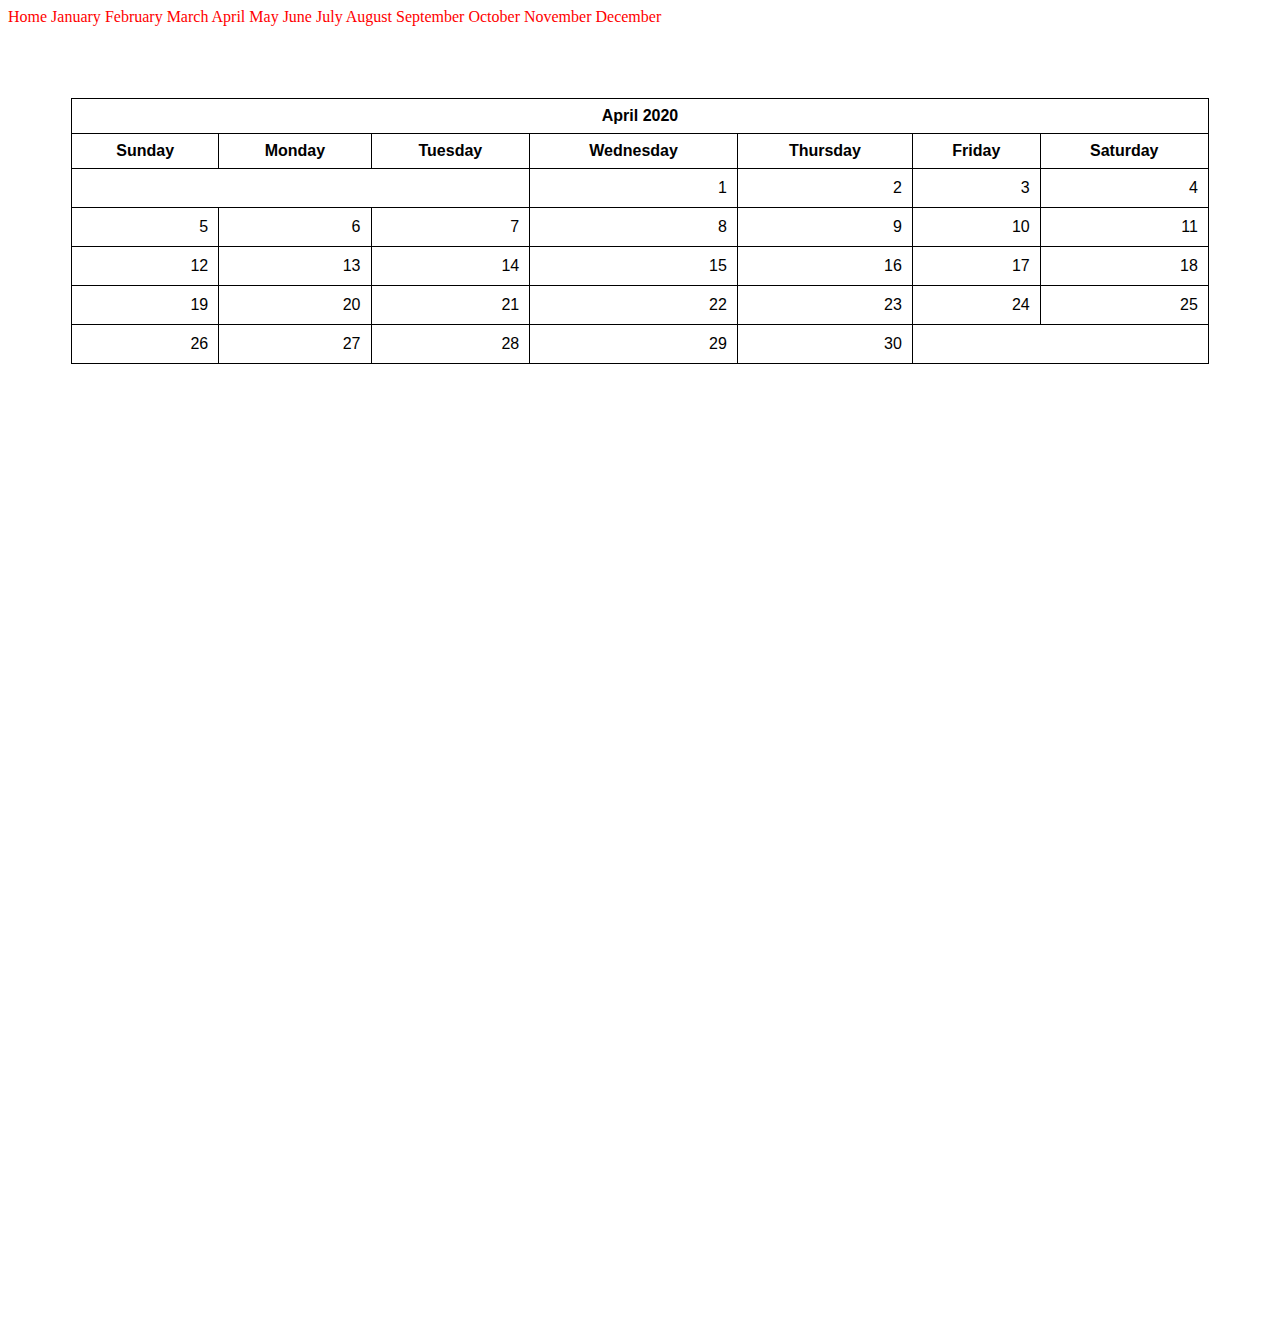
<file: april.html>
<!DOCTYPE html>
<html lang="en">
  <head>
    <meta charset="UTF-8" />
    <meta name="viewport" content="width=device-width, initial-scale=1.0" />
    <title></title>
    <link rel="stylesheet" href="styles.css">
  </head>
  <body>
    <div>
    <header>
      <nav>
        <a id="links" href="index.html">Home</a>
        <a id="links" href="january.html">January</a>
        <a id="links" href="february.html">February</a>
        <a id="links" href="march.html">March</a>
        <a id="links" href="april.html">April</a>
        <a id="links" href="may.html">May</a>
        <a id="links" href="june.html">June</a>
        <a id="links" href="july.html">July</a>
        <a id="links" href="august.html">August</a>
        <a id="links" href="september.html">September</a>
        <a id="links" href="october.html">October</a>
        <a id="links" href="november.html">November</a>
        <a id="links" href="december.html">December</a>
    </nav>
    </header>
    <main> 
        <br></br>
        <br></br>
        <table class="MonthTable April">
            <thead>
              <tr>
                <th colspan="7"> April 2020</th>
              </tr>
              <tr>
                <th>Sunday</th>
                <th>Monday</th>
                <th>Tuesday</th>
                <th>Wednesday</th>
                <th>Thursday</th>
                <th>Friday</th>
                <th>Saturday</th>
              </tr>
            </thead>
            <tbody>
              <tr>
                <td colspan="3"></td>
                <td>1</td>
                <td>2</td>
                <td>3</td>
                <td>4</td>
              </tr>
              <tr>
                <td>5</td>
                <td>6</td>
                <td>7</td>
                <td>8</td>
                <td>9</td>
                <td>10</td>
                <td>11</td>
              </tr>
              <tr>
                <td>12</td>
                <td>13</td>
                <td>14</td>
                <td>15</td>
                <td>16</td>
                <td>17</td>
                <td>18</td>
              </tr>
              <tr>
                <td>19</td>
                <td>20</td>
                <td>21</td>
                <td>22</td>
                <td>23</td>
                <td>24</td>
                <td>25</td>
              </tr>
              <tr>
                <td>26</td>
                <td>27</td>
                <td>28</td>
                <td>29</td>
                <td>30</td>
                <td colspan="2"></td>
              </tr>
            </tbody>

        </table>

        <br></br>
        <br></br>

        <section id="#">

          </section>

    </main>
    <footer></footer>
  </div>
  </body>
</html>
</file>
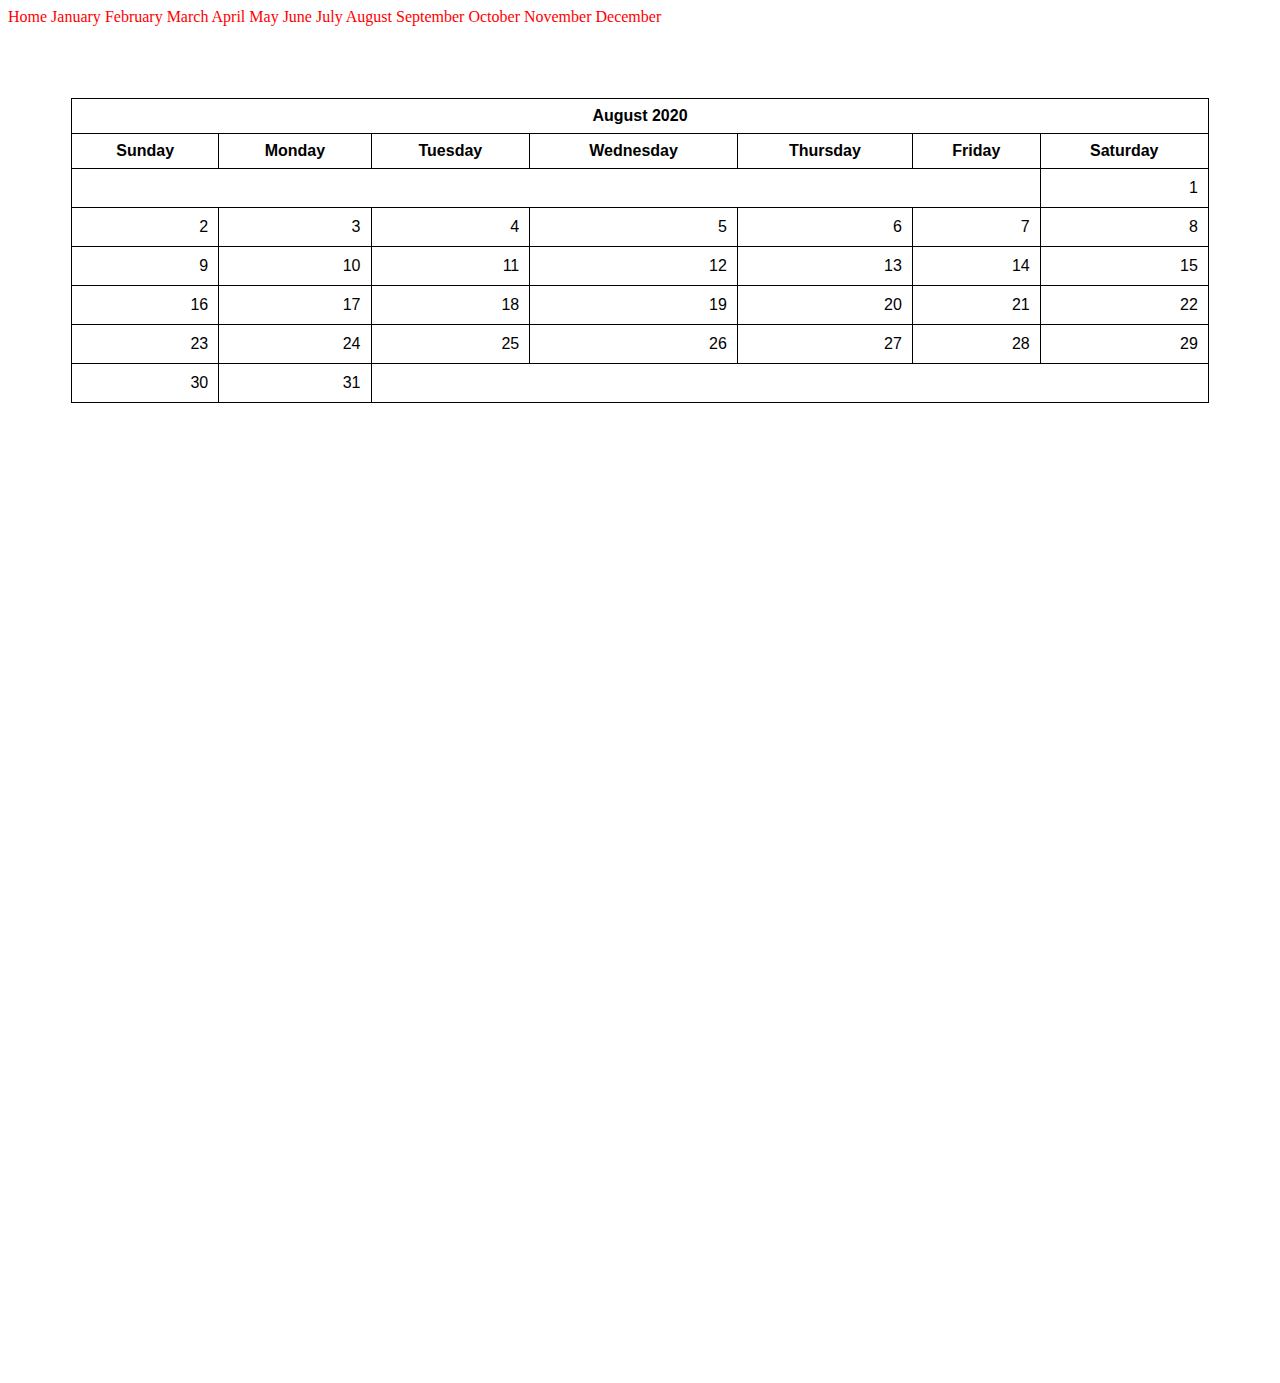
<file: august.html>
<!DOCTYPE html>
<html lang="en">
  <head>
    <meta charset="UTF-8" />
    <meta name="viewport" content="width=device-width, initial-scale=1.0" />
    <title></title>
    <link rel="stylesheet" href="styles.css">
  </head>
  <body>
    <div>
    <header>
      <nav>
        <a id="links" href="index.html">Home</a>
        <a id="links" href="january.html">January</a>
        <a id="links" href="february.html">February</a>
        <a id="links" href="march.html">March</a>
        <a id="links" href="april.html">April</a>
        <a id="links" href="may.html">May</a>
        <a id="links" href="june.html">June</a>
        <a id="links" href="july.html">July</a>
        <a id="links" href="august.html">August</a>
        <a id="links" href="september.html">September</a>
        <a id="links" href="october.html">October</a>
        <a id="links" href="november.html">November</a>
        <a id="links" href="december.html">December</a>
    </nav>
    </header>
    <main> 
        <br></br>
        <br></br>
        <table class="MonthTable August">
            <thead>
              <tr>
                <th colspan="7"> August 2020</th>
              </tr>
              <tr>
                <th>Sunday</th>
                <th>Monday</th>
                <th>Tuesday</th>
                <th>Wednesday</th>
                <th>Thursday</th>
                <th>Friday</th>
                <th>Saturday</th>
              </tr>
            </thead>
            <tbody>
              <tr>
                <td colspan="6"></td>
                <td>1</td>
              </tr>
              <tr>
                <td>2</td>
                <td>3</td>
                <td>4</td>
                <td>5</td>
                <td>6</td>
                <td>7</td>
                <td>8</td>
              </tr>
              <tr>
                <td>9</td>
                <td>10</td>
                <td>11</td>
                <td>12</td>
                <td>13</td>
                <td>14</td>
                <td>15</td>
              </tr>
              <tr>
                <td>16</td>
                <td>17</td>
                <td>18</td>
                <td>19</td>
                <td>20</td>
                <td>21</td>
                <td>22</td>
              </tr>
              <tr>
                <td>23</td>
                <td>24</td>
                <td>25</td>
                <td>26</td>
                <td>27</td>
                <td>28</td>
                <td>29</td>
              </tr>
              <tr>
                <td>30</td>
                <td>31</td>
                <td colspan="5"></td>
              </tr>
            </tbody>

        </table>

        <br></br>
        <br></br>

        <section id="#">
          
          </section>

    </main>
    <footer></footer>
  </div>
  </body>
</html>
</file>
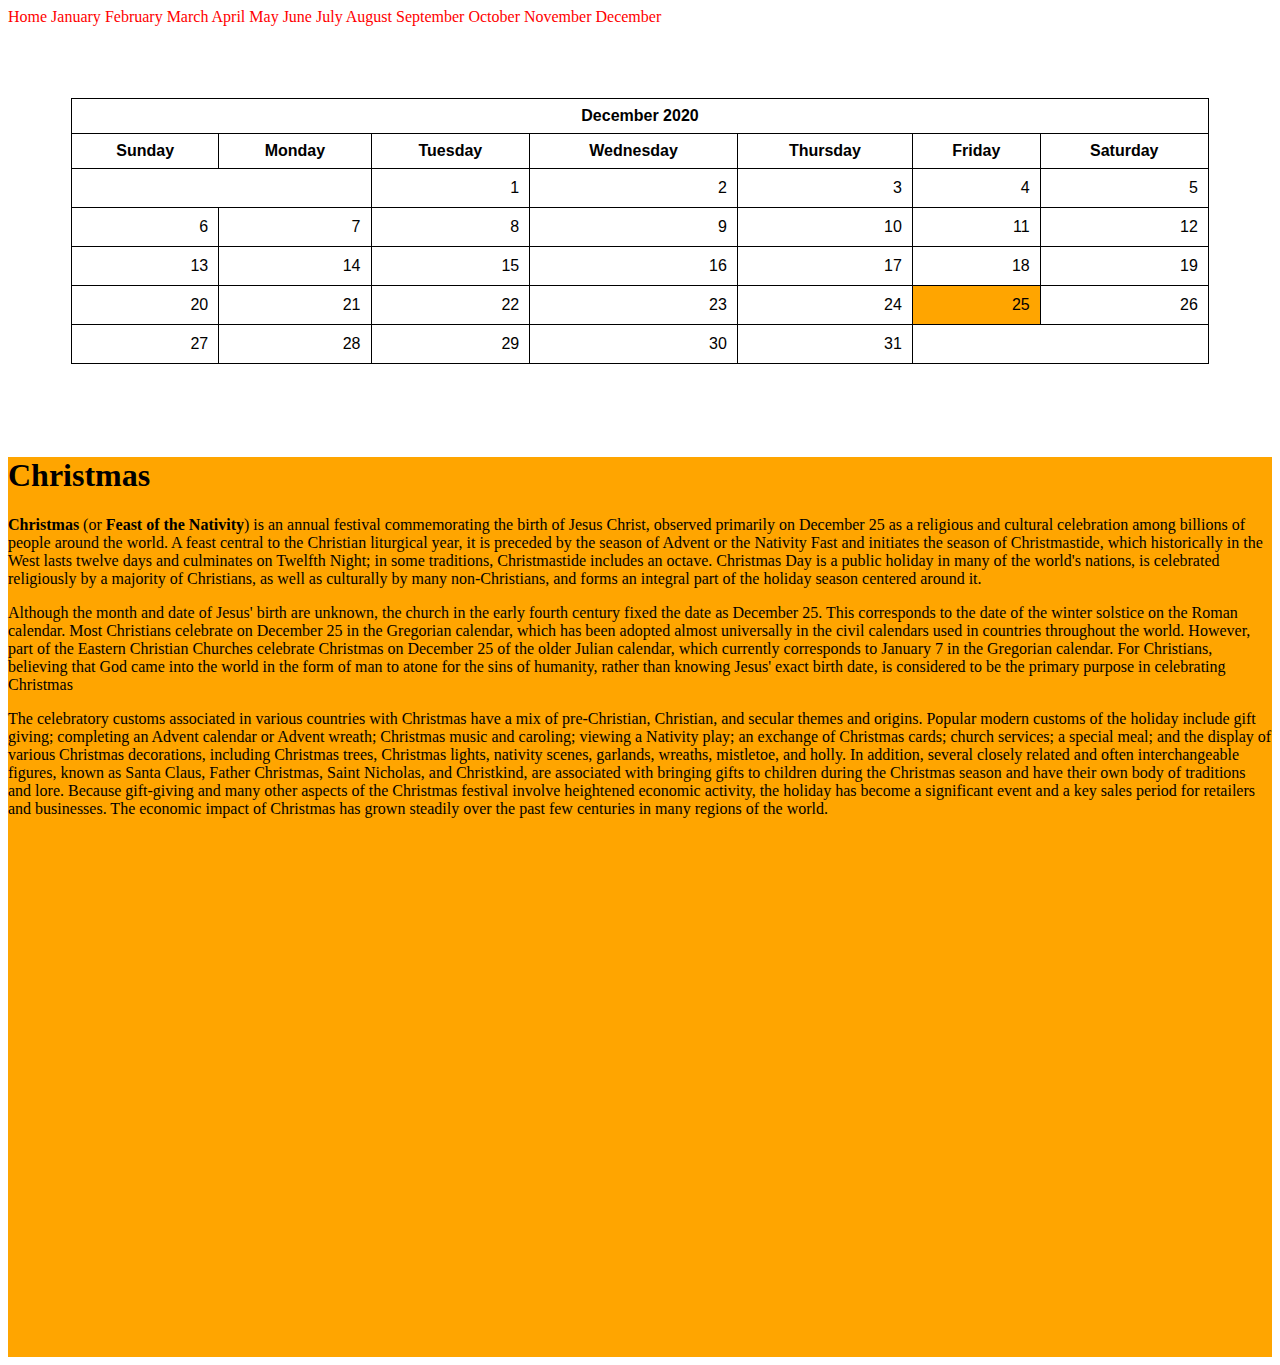
<file: december.html>
<!DOCTYPE html>
<html lang="en">
  <head>
    <meta charset="UTF-8" />
    <meta name="viewport" content="width=device-width, initial-scale=1.0" />
    <title></title>
    <link rel="stylesheet" href="styles.css">
  </head>
  <body>
    <div>
    <header>
      <nav>
        <a id="links" href="index.html">Home</a>
        <a id="links" href="january.html">January</a>
        <a id="links" href="february.html">February</a>
        <a id="links" href="march.html">March</a>
        <a id="links" href="april.html">April</a>
        <a id="links" href="may.html">May</a>
        <a id="links" href="june.html">June</a>
        <a id="links" href="july.html">July</a>
        <a id="links" href="august.html">August</a>
        <a id="links" href="september.html">September</a>
        <a id="links" href="october.html">October</a>
        <a id="links" href="november.html">November</a>
        <a id="links" href="december.html">December</a>
    </nav>
    </header>
    <main> 
        <br></br>
        <br></br>
        <table class="MonthTable December">
            <thead>
              <tr>
                <th colspan="7"> December 2020</th>
              </tr>
              <tr>
                <th>Sunday</th>
                <th>Monday</th>
                <th>Tuesday</th>
                <th>Wednesday</th>
                <th>Thursday</th>
                <th>Friday</th>
                <th>Saturday</th>
              </tr>
            </thead>
            <tbody>
              <tr>
                
                <td colspan="2"></td>
                <td>1</td>
                <td>2</td>
                <td>3</td>
                <td>4</td>
                <td>5</td>
              </tr>
              <tr>
                <td>6</td>
                <td>7</td>
                <td>8</td>
                <td>9</td>
                <td>10</td>
                <td>11</td>
                <td>12</td>
              </tr>
              <tr>
                <td>13</td>
                <td>14</td>
                <td>15</td>
                <td>16</td>
                <td>17</td>
                <td>18</td>
                <td>19</td>
              </tr>
              <tr>
                <td>20</td>
                <td>21</td>
                <td>22</td>
                <td>23</td>
                <td>24</td>
                <td id="x-max">25</td>
                <td>26</td>
              </tr>
              <tr>
                <td>27</td>
                <td>28</td>
                <td>29</td>
                <td>30</td>
                <td>31</td>
                <td colspan="2"></td>
              </tr>
            </tbody>

        </table>

        <br></br>
        <br></br>

        <section id="x-max-USA">

          <h1>Christmas</h1>

            <p><Strong>Christmas</Strong> (or <Strong>Feast of the Nativity</Strong>) is an annual festival commemorating the birth of Jesus Christ, observed primarily on December 25 as a religious and cultural celebration among billions of people around the world. A feast central to the Christian liturgical year, it is preceded by the season of Advent or the Nativity Fast and initiates the season of Christmastide, which historically in the West lasts twelve days and culminates on Twelfth Night; in some traditions, Christmastide includes an octave. Christmas Day is a public holiday in many of the world's nations, is celebrated religiously by a majority of Christians, as well as culturally by many non-Christians, and forms an integral part of the holiday season centered around it.</p>

            <p>Although the month and date of Jesus' birth are unknown, the church in the early fourth century fixed the date as December 25. This corresponds to the date of the winter solstice on the Roman calendar. Most Christians celebrate on December 25 in the Gregorian calendar, which has been adopted almost universally in the civil calendars used in countries throughout the world. However, part of the Eastern Christian Churches celebrate Christmas on December 25 of the older Julian calendar, which currently corresponds to January 7 in the Gregorian calendar. For Christians, believing that God came into the world in the form of man to atone for the sins of humanity, rather than knowing Jesus' exact birth date, is considered to be the primary purpose in celebrating Christmas</p>

            <p>The celebratory customs associated in various countries with Christmas have a mix of pre-Christian, Christian, and secular themes and origins. Popular modern customs of the holiday include gift giving; completing an Advent calendar or Advent wreath; Christmas music and caroling; viewing a Nativity play; an exchange of Christmas cards; church services; a special meal; and the display of various Christmas decorations, including Christmas trees, Christmas lights, nativity scenes, garlands, wreaths, mistletoe, and holly. In addition, several closely related and often interchangeable figures, known as Santa Claus, Father Christmas, Saint Nicholas, and Christkind, are associated with bringing gifts to children during the Christmas season and have their own body of traditions and lore. Because gift-giving and many other aspects of the Christmas festival involve heightened economic activity, the holiday has become a significant event and a key sales period for retailers and businesses. The economic impact of Christmas has grown steadily over the past few centuries in many regions of the world.
            </p>



          </section>




    </main>
    <footer></footer>
  </div>
  </body>
</html>
</file>
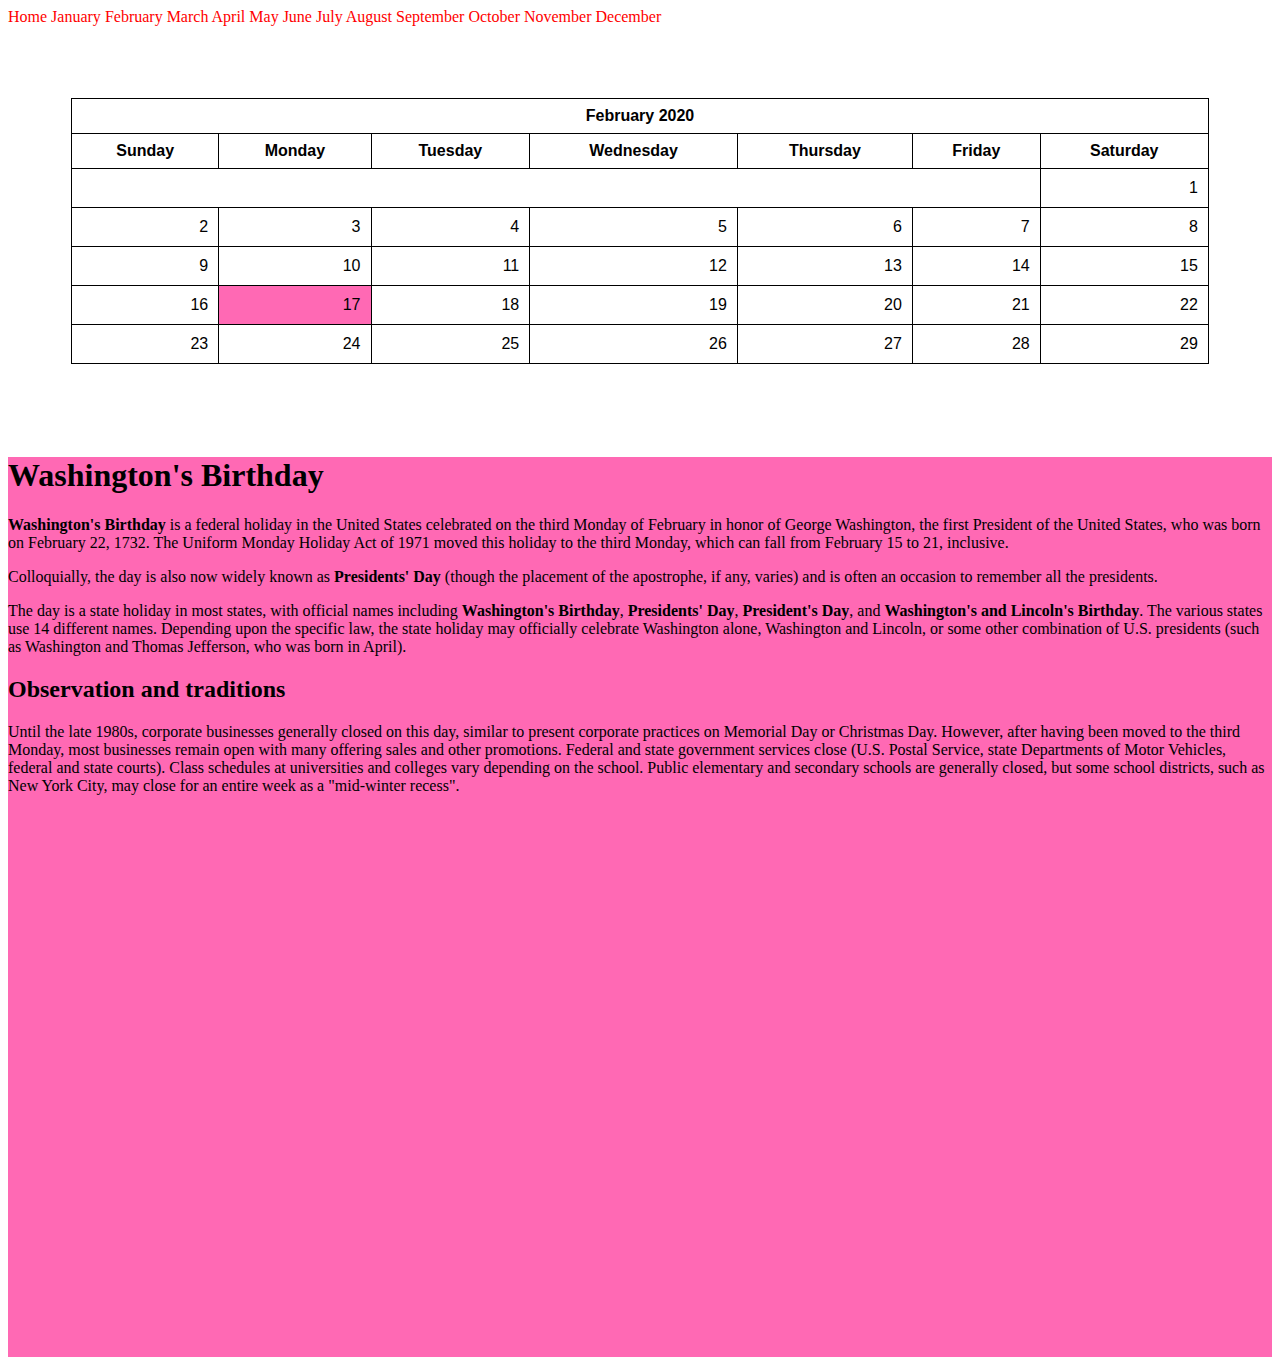
<file: february.html>
<!DOCTYPE html>
<html lang="en">
  <head>
    <meta charset="UTF-8" />
    <meta name="viewport" content="width=device-width, initial-scale=1.0" />
    <title></title>
    <link rel="stylesheet" href="styles.css">
  </head>
  <body>
    <div>
    <header>
      <nav>
        <a id="links" href="index.html">Home</a>
        <a id="links" href="january.html">January</a>
        <a id="links" href="february.html">February</a>
        <a id="links" href="march.html">March</a>
        <a id="links" href="april.html">April</a>
        <a id="links" href="may.html">May</a>
        <a id="links" href="june.html">June</a>
        <a id="links" href="july.html">July</a>
        <a id="links" href="august.html">August</a>
        <a id="links" href="september.html">September</a>
        <a id="links" href="october.html">October</a>
        <a id="links" href="november.html">November</a>
        <a id="links" href="december.html">December</a>
    </nav>
    </header>
    <main> 
        <br></br>
        <br></br>
        <table class="MonthTable February">
            <thead>
              <tr>
                <th colspan="7"> February 2020</th>
              </tr>
              <tr>
                <th>Sunday</th>
                <th>Monday</th>
                <th>Tuesday</th>
                <th>Wednesday</th>
                <th>Thursday</th>
                <th>Friday</th>
                <th>Saturday</th>
              </tr>
            </thead>
            <tbody>
              <tr>
                <td colspan="6"></td>
                <td>1</td>
              </tr>
              <tr>
                <td>2</td>
                <td>3</td>
                <td>4</td>
                <td>5</td>
                <td>6</td>
                <td>7</td>
                <td>8</td>
              </tr>
              <tr>
                <td>9</td>
                <td>10</td>
                <td>11</td>
                <td>12</td>
                <td>13</td>
                <td>14</td>
                <td>15</td>
              </tr>
              <tr>
                <td>16</td>
                <td id="gw-day">17</td>
                <td>18</td>
                <td>19</td>
                <td>20</td>
                <td>21</td>
                <td>22</td>
              </tr>
              <tr>
                <td>23</td>
                <td>24</td>
                <td>25</td>
                <td>26</td>
                <td>27</td>
                <td>28</td>
                <td>29</td>
              </tr>
            </tbody>

        </table>

        <br></br>
        <br></br>

        <section id="george-washington-day">
          <h1>Washington's Birthday</h1>
          <p>
            <strong>Washington's Birthday</strong> is a federal holiday in the United States celebrated on the third Monday of February in honor of George Washington, the first President of the United States, who was born on February 22, 1732. The Uniform Monday Holiday Act of 1971 moved this holiday to the third Monday, which can fall from February 15 to 21, inclusive. </p>

            <p>
              Colloquially, the day is also now widely known as <Strong>Presidents' Day</Strong> (though the placement of the apostrophe, if any, varies) and is often an occasion to remember all the presidents.
            </p>
            <p>
              The day is a state holiday in most states, with official names including <strong>Washington's Birthday</strong>, <strong>Presidents' Day</strong>, <strong>President's Day</strong>, and <strong>Washington's and Lincoln's Birthday</strong>. The various states use 14 different names. Depending upon the specific law, the state holiday may officially celebrate Washington alone, Washington and Lincoln, or some other combination of U.S. presidents (such as Washington and Thomas Jefferson, who was born in April).
          </p>

          <h2>Observation and traditions</h2>
          <p>Until the late 1980s, corporate businesses generally closed on this day, similar to present corporate practices on Memorial Day or Christmas Day. However, after having been moved to the third Monday, most businesses remain open with many offering sales and other promotions. Federal and state government services close (U.S. Postal Service, state Departments of Motor Vehicles, federal and state courts). Class schedules at universities and colleges vary depending on the school. Public elementary and secondary schools are generally closed, but some school districts, such as New York City, may close for an entire week as a "mid-winter recess".</p>
        </section>
    </main>
    <footer></footer>
  </div>
  </body>
</html>
</file>
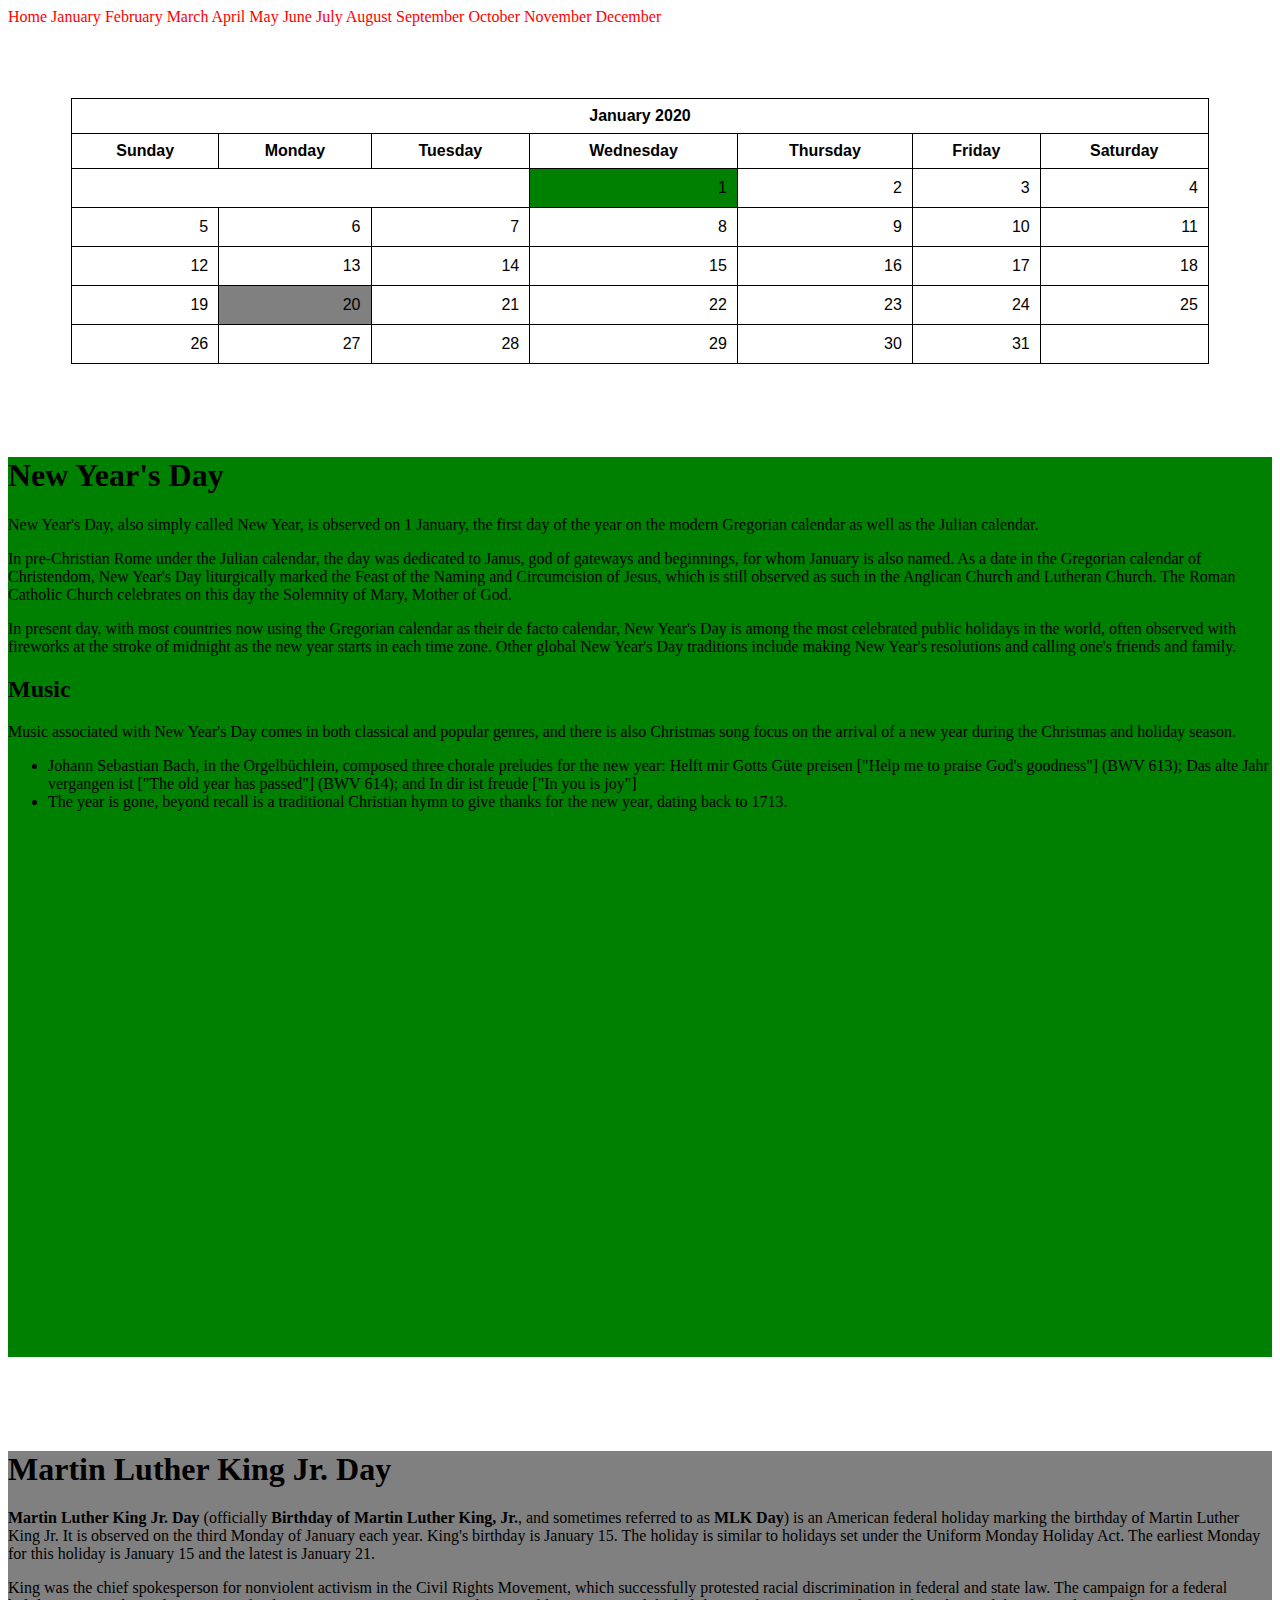
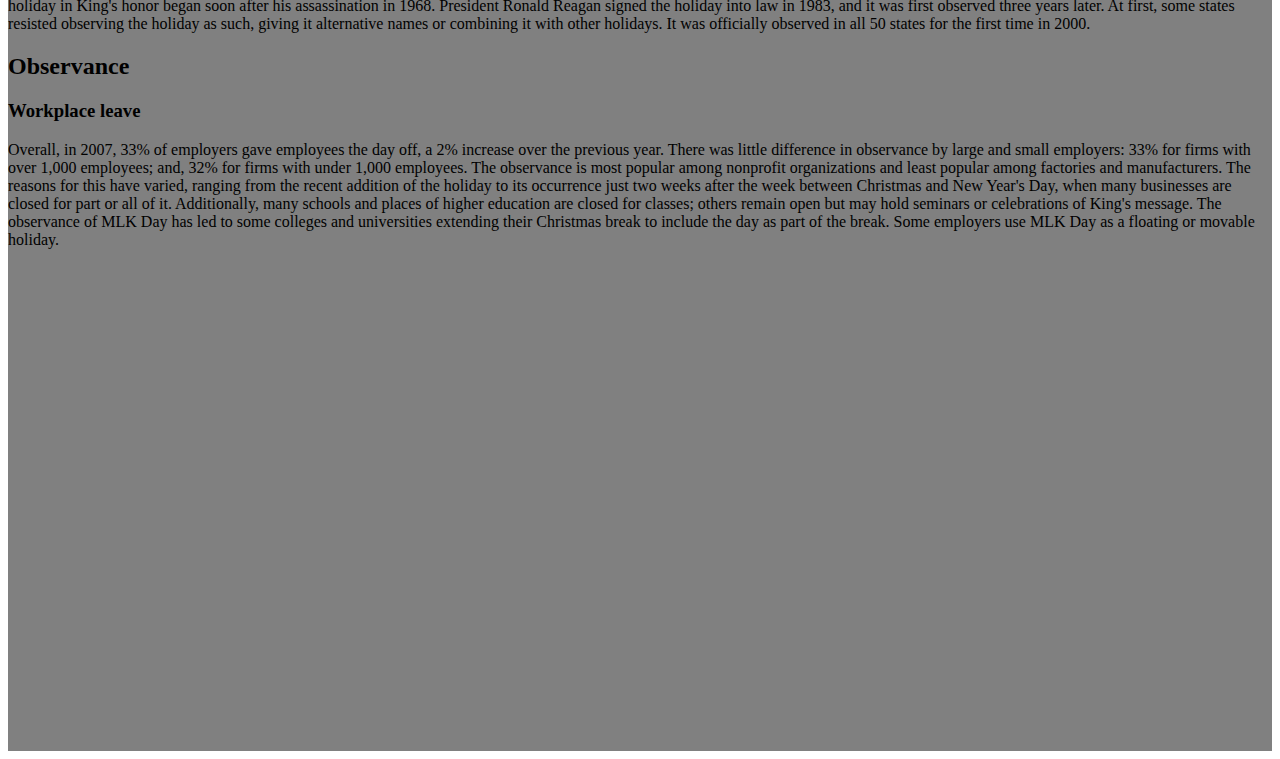
<file: january.html>
<!DOCTYPE html>
<html lang="en">
  <head>
    <meta charset="UTF-8" />
    <meta name="viewport" content="width=device-width, initial-scale=1.0" />
    <title></title>
    <link rel="stylesheet" href="styles.css">
  </head>
  <body>
    <div>
    <header>
      <nav>
        <a id="links" href="index.html">Home</a>
        <a id="links" href="january.html">January</a>
        <a id="links" href="february.html">February</a>
        <a id="links" href="march.html">March</a>
        <a id="links" href="april.html">April</a>
        <a id="links" href="may.html">May</a>
        <a id="links" href="june.html">June</a>
        <a id="links" href="july.html">July</a>
        <a id="links" href="august.html">August</a>
        <a id="links" href="september.html">September</a>
        <a id="links" href="october.html">October</a>
        <a id="links" href="november.html">November</a>
        <a id="links" href="december.html">December</a>
    </nav>
    </header>
    <main> 
        <br></br>
        <br></br>
        <table class="MonthTable January">
            <thead>
              <tr>
                <th colspan="7"> January 2020</th>
              </tr>
              <tr>
                <th>Sunday</th>
                <th>Monday</th>
                <th>Tuesday</th>
                <th>Wednesday</th>
                <th>Thursday</th>
                <th>Friday</th>
                <th>Saturday</th>
              </tr>
            </thead>
            <tbody>
              <tr>
                <td colspan="3"></td>
                <td id="new-years">1</td>
                <td>2</td>
                <td>3</td>
                <td>4</td>
              </tr>
              <tr>
                <td>5</td>
                <td>6</td>
                <td>7</td>
                <td>8</td>
                <td>9</td>
                <td>10</td>
                <td>11</td>
              </tr>
              <tr>
                <td>12</td>
                <td>13</td>
                <td>14</td>
                <td>15</td>
                <td>16</td>
                <td>17</td>
                <td>18</td>
              </tr>
              <tr>
                <td>19</td>
                <td id="mlk-day">20</td>
                <td>21</td>
                <td>22</td>
                <td>23</td>
                <td>24</td>
                <td>25</td>
              </tr>
              <tr>
                <td>26</td>
                <td>27</td>
                <td>28</td>
                <td>29</td>
                <td>30</td>
                <td>31</td>
                <td colspan="1"></td>
              </tr>
            </tbody>

        </table>

        <br></br>
        <br></br>

        <section id="new-years-day">
          <h1>New Year's Day</h1>
          <p>
            New Year's Day, also simply called New Year, is observed on 1 January, the first day of the year on the modern Gregorian calendar as well as the Julian calendar.
          </p>

            <p>
            In pre-Christian Rome under the Julian calendar, the day was dedicated to Janus, god of gateways and beginnings, for whom January is also named. As a date in the Gregorian calendar of Christendom, New Year's Day liturgically marked the Feast of the Naming and Circumcision of Jesus, which is still observed as such in the Anglican Church and Lutheran Church.  The Roman Catholic Church celebrates on this day the Solemnity of Mary, Mother of God.
            </p>
            <p>
            In present day, with most countries now using the Gregorian calendar as their de facto calendar, New Year's Day is among the most celebrated public holidays in the world, often observed with fireworks at the stroke of midnight as the new year starts in each time zone. Other global New Year's Day traditions include making New Year's resolutions and calling one's friends and family.
          </p>

          <h2>Music</h2>

          <p>
            Music associated with New Year's Day comes in both classical and popular genres, and there is also Christmas song focus on the arrival of a new year during the Christmas and holiday season.
          </p>
          <ul>
            <li>
              Johann Sebastian Bach, in the Orgelbüchlein, composed three chorale preludes for the new year: Helft mir Gotts Güte preisen ["Help me to praise God's goodness"] (BWV 613); Das alte Jahr vergangen ist ["The old year has passed"] (BWV 614); and In dir ist freude ["In you is joy"]
            </li>
            <li>
              The year is gone, beyond recall is a traditional Christian hymn to give thanks for the new year, dating back to 1713.
            </li>
          </ul>
        </section>


        <br></br>
        <br></br>




        <section id="martin-luther-king-day">
          <h1>Martin Luther King Jr. Day</h1>
          <p>
            <strong>Martin Luther King Jr. Day</strong> (officially <strong>Birthday of Martin Luther King, Jr.</strong>, and sometimes referred to as <strong>MLK Day</strong>) is an American federal holiday marking the birthday of Martin Luther King Jr. It is observed on the third Monday of January each year. King's birthday is January 15. The holiday is similar to holidays set under the Uniform Monday Holiday Act. The earliest Monday for this holiday is January 15 and the latest is January 21.
          </p>

            <p>
              King was the chief spokesperson for nonviolent activism in the Civil Rights Movement, which successfully protested racial discrimination in federal and state law. The campaign for a federal holiday in King's honor began soon after his assassination in 1968. President Ronald Reagan signed the holiday into law in 1983, and it was first observed three years later. At first, some states resisted observing the holiday as such, giving it alternative names or combining it with other holidays. It was officially observed in all 50 states for the first time in 2000.
            </p>

          <h2>Observance</h2>

          <h3>Workplace leave</h3>
          <p>
            Overall, in 2007, 33% of employers gave employees the day off, a 2% increase over the previous year. There was little difference in observance by large and small employers: 33% for firms with over 1,000 employees; and, 32% for firms with under 1,000 employees. The observance is most popular among nonprofit organizations and least popular among factories and manufacturers. The reasons for this have varied, ranging from the recent addition of the holiday to its occurrence just two weeks after the week between Christmas and New Year's Day, when many businesses are closed for part or all of it. Additionally, many schools and places of higher education are closed for classes; others remain open but may hold seminars or celebrations of King's message. The observance of MLK Day has led to some colleges and universities extending their Christmas break to include the day as part of the break. Some employers use MLK Day as a floating or movable holiday.
          </p>

        </section>





        <!--
        
        <td></td>
        <td></td>
        <td></td>
        <td></td>
        <td></td>
        <td></td>
        <td></td>

        -->





    </main>
    <footer></footer>
  </div>
  </body>
</html>
</file>
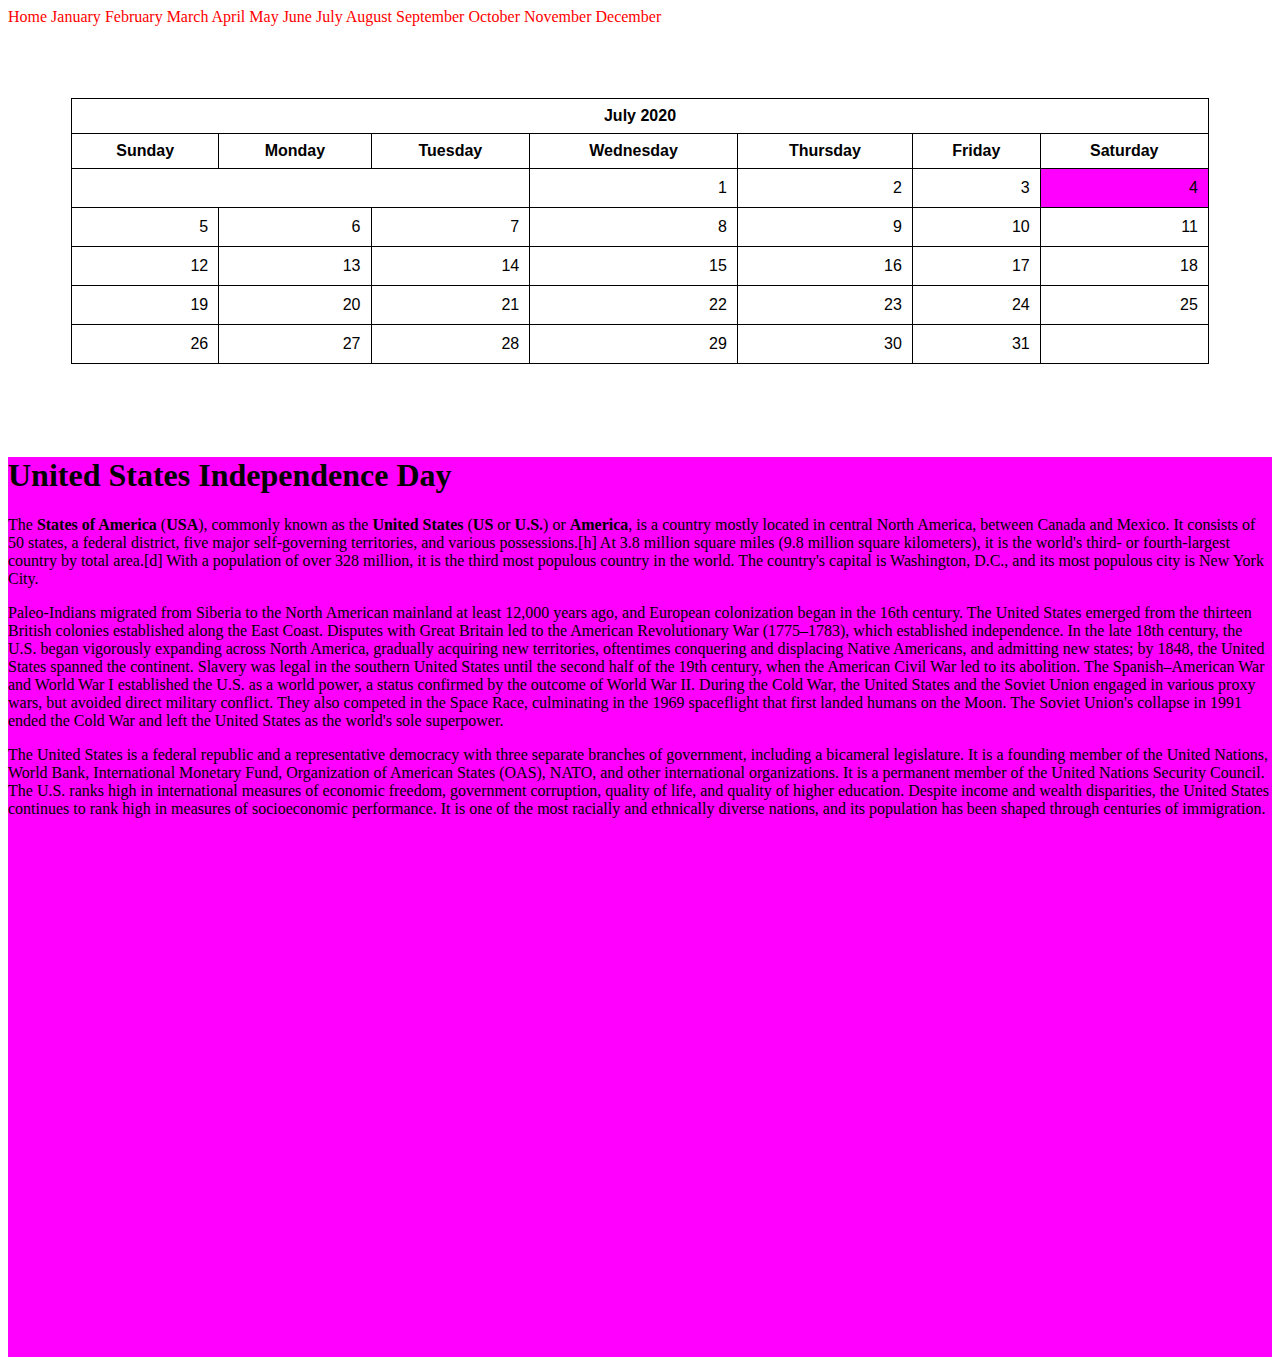
<file: july.html>
<!DOCTYPE html>
<html lang="en">
  <head>
    <meta charset="UTF-8" />
    <meta name="viewport" content="width=device-width, initial-scale=1.0" />
    <title></title>
    <link rel="stylesheet" href="styles.css">
  </head>
  <body>
    <div>
    <header>
      <nav>
        <a id="links" href="index.html">Home</a>
        <a id="links" href="january.html">January</a>
        <a id="links" href="february.html">February</a>
        <a id="links" href="march.html">March</a>
        <a id="links" href="april.html">April</a>
        <a id="links" href="may.html">May</a>
        <a id="links" href="june.html">June</a>
        <a id="links" href="july.html">July</a>
        <a id="links" href="august.html">August</a>
        <a id="links" href="september.html">September</a>
        <a id="links" href="october.html">October</a>
        <a id="links" href="november.html">November</a>
        <a id="links" href="december.html">December</a>
    </nav>
    </header>
    <main> 
        <br></br>
        <br></br>
        <table class="MonthTable July">
            <thead>
              <tr>
                <th colspan="7"> July 2020</th>
              </tr>
              <tr>
                <th>Sunday</th>
                <th>Monday</th>
                <th>Tuesday</th>
                <th>Wednesday</th>
                <th>Thursday</th>
                <th>Friday</th>
                <th>Saturday</th>
              </tr>
            </thead>
            <tbody>
              <tr>
                <td colspan="3"></td>
                <td>1</td>
                <td>2</td>
                <td>3</td>
                <td id="independence-day">4</td>
              </tr>
              <tr>
                <td>5</td>
                <td>6</td>
                <td>7</td>
                <td>8</td>
                <td>9</td>
                <td>10</td>
                <td>11</td>
              </tr>
              <tr>
                <td>12</td>
                <td>13</td>
                <td>14</td>
                <td>15</td>
                <td>16</td>
                <td>17</td>
                <td>18</td>
              </tr>
              <tr>
                <td>19</td>
                <td>20</td>
                <td>21</td>
                <td>22</td>
                <td>23</td>
                <td>24</td>
                <td>25</td>
              </tr>
              <tr>
                <td>26</td>
                <td>27</td>
                <td>28</td>
                <td>29</td>
                <td>30</td>
                <td>31</td>
                <td colspan="1"></td>
              </tr>
            </tbody>

        </table>

        <br></br>
        <br></br>

        <section id="independence-day-USA">
          <h1>United States Independence Day</h1>
          <p>The <strong>States of America</strong>  (<strong>USA</strong>), commonly known as the <strong>United States</strong> (<strong>US</strong> or <strong>U.S.</strong>) or <Strong>America</Strong>, is a country mostly located in central North America, between Canada and Mexico. It consists of 50 states, a federal district, five major self-governing territories, and various possessions.[h] At 3.8 million square miles (9.8 million square kilometers), it is the world's third- or fourth-largest country by total area.[d] With a population of over 328 million, it is the third most populous country in the world. The country's capital is Washington, D.C., and its most populous city is New York City.</p>

          <p>Paleo-Indians migrated from Siberia to the North American mainland at least 12,000 years ago, and European colonization began in the 16th century. The United States emerged from the thirteen British colonies established along the East Coast. Disputes with Great Britain led to the American Revolutionary War (1775–1783), which established independence. In the late 18th century, the U.S. began vigorously expanding across North America, gradually acquiring new territories, oftentimes conquering and displacing Native Americans, and admitting new states; by 1848, the United States spanned the continent. Slavery was legal in the southern United States until the second half of the 19th century, when the American Civil War led to its abolition. The Spanish–American War and World War I established the U.S. as a world power, a status confirmed by the outcome of World War II. During the Cold War, the United States and the Soviet Union engaged in various proxy wars, but avoided direct military conflict. They also competed in the Space Race, culminating in the 1969 spaceflight that first landed humans on the Moon. The Soviet Union's collapse in 1991 ended the Cold War and left the United States as the world's sole superpower.</p>

          <p>The United States is a federal republic and a representative democracy with three separate branches of government, including a bicameral legislature. It is a founding member of the United Nations, World Bank, International Monetary Fund, Organization of American States (OAS), NATO, and other international organizations. It is a permanent member of the United Nations Security Council. The U.S. ranks high in international measures of economic freedom, government corruption, quality of life, and quality of higher education. Despite income and wealth disparities, the United States continues to rank high in measures of socioeconomic performance. It is one of the most racially and ethnically diverse nations, and its population has been shaped through centuries of immigration.</p>
          
          </section>

    </main>
    <footer></footer>
  </div>
  </body>
</html>
</file>
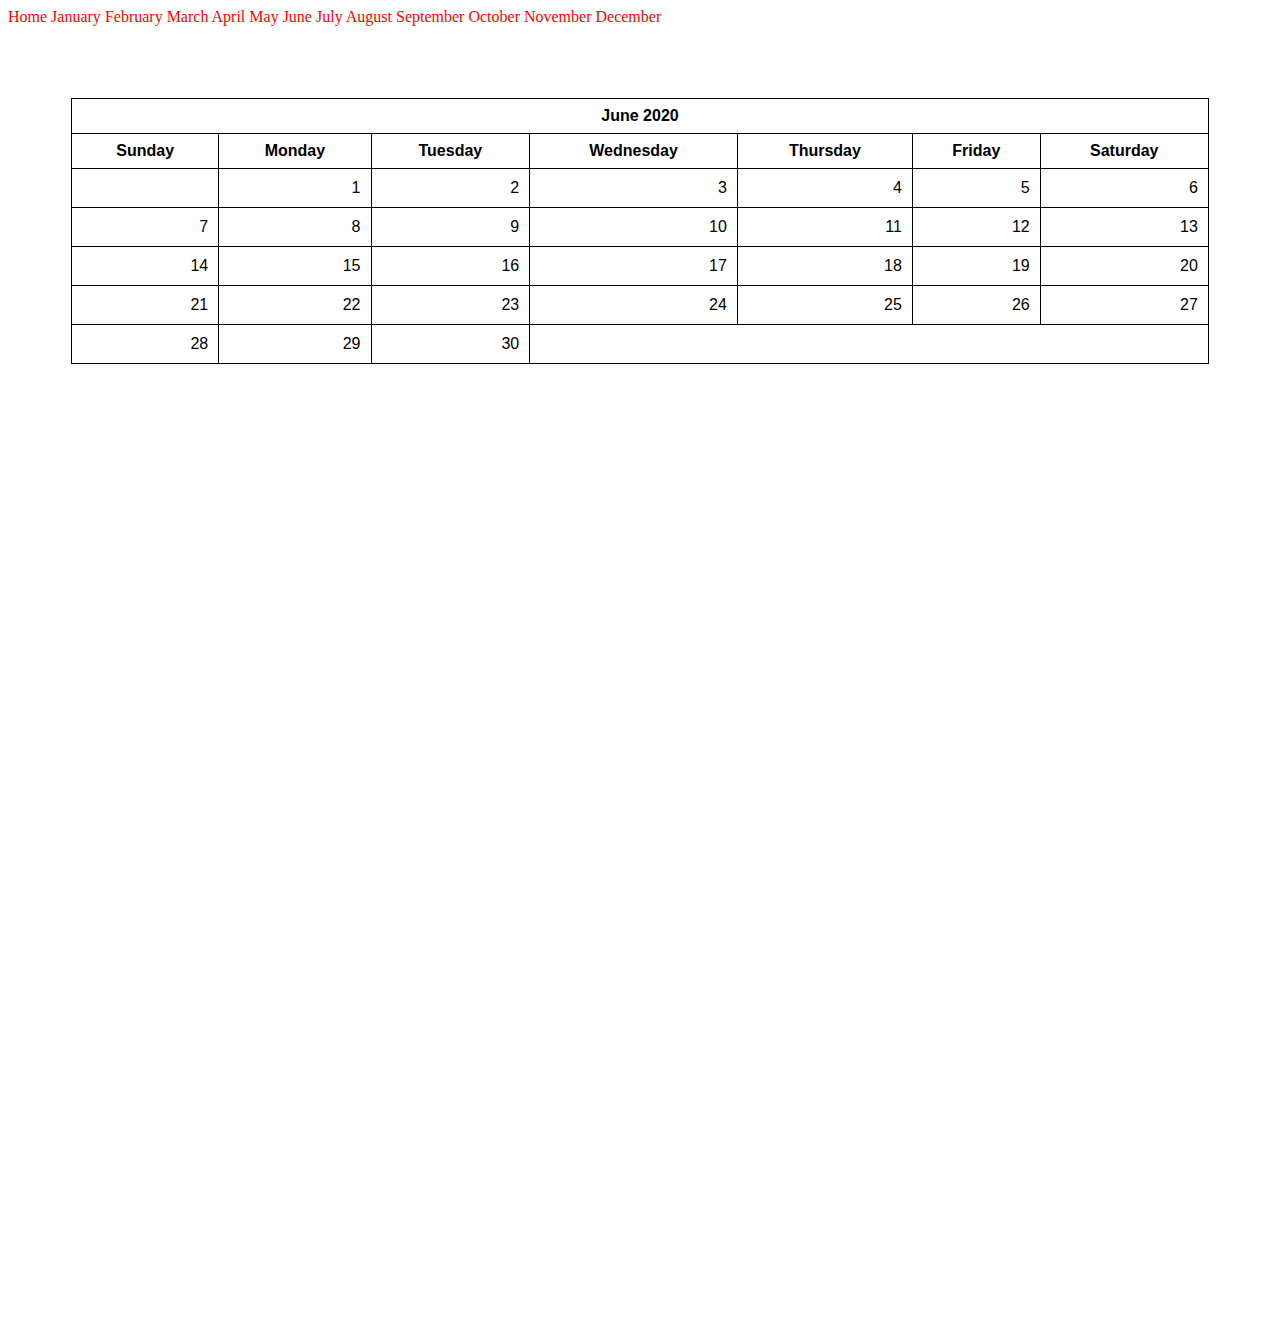
<file: june.html>
<!DOCTYPE html>
<html lang="en">
  <head>
    <meta charset="UTF-8" />
    <meta name="viewport" content="width=device-width, initial-scale=1.0" />
    <title></title>
    <link rel="stylesheet" href="styles.css">
  </head>
  <body>
    <div>
    <header>
      <nav>
        <a id="links" href="index.html">Home</a>
        <a id="links" href="january.html">January</a>
        <a id="links" href="february.html">February</a>
        <a id="links" href="march.html">March</a>
        <a id="links" href="april.html">April</a>
        <a id="links" href="may.html">May</a>
        <a id="links" href="june.html">June</a>
        <a id="links" href="july.html">July</a>
        <a id="links" href="august.html">August</a>
        <a id="links" href="september.html">September</a>
        <a id="links" href="october.html">October</a>
        <a id="links" href="november.html">November</a>
        <a id="links" href="december.html">December</a>
    </nav>
    </header>
    <main> 
        <br></br>
        <br></br>
        <table class="MonthTable June">
            <thead>
              <tr>
                <th colspan="7"> June 2020</th>
              </tr>
              <tr>
                <th>Sunday</th>
                <th>Monday</th>
                <th>Tuesday</th>
                <th>Wednesday</th>
                <th>Thursday</th>
                <th>Friday</th>
                <th>Saturday</th>
              </tr>
            </thead>
            <tbody>
              <tr>
                <td colspan="1"></td>
                <td>1</td>
                <td>2</td>
                <td>3</td>
                <td>4</td>
                <td>5</td>
                <td>6</td>
              </tr>
              <tr>
                <td>7</td>
                <td>8</td>
                <td>9</td>
                <td>10</td>
                <td>11</td>
                <td>12</td>
                <td>13</td>
              </tr>
              <tr>
                <td>14</td>
                <td>15</td>
                <td>16</td>
                <td>17</td>
                <td>18</td>
                <td>19</td>
                <td>20</td>
              </tr>
              <tr>
                <td>21</td>
                <td>22</td>
                <td>23</td>
                <td>24</td>
                <td>25</td>
                <td>26</td>
                <td>27</td>
              </tr>
              <tr>
                <td>28</td>
                <td>29</td>
                <td>30</td>
                <td colspan="4"></td>
              </tr>
            </tbody>

        </table>

        <br></br>
        <br></br>

        <section id="#">

          </section>

    </main>
    <footer></footer>
  </div>
  </body>
</html>
</file>
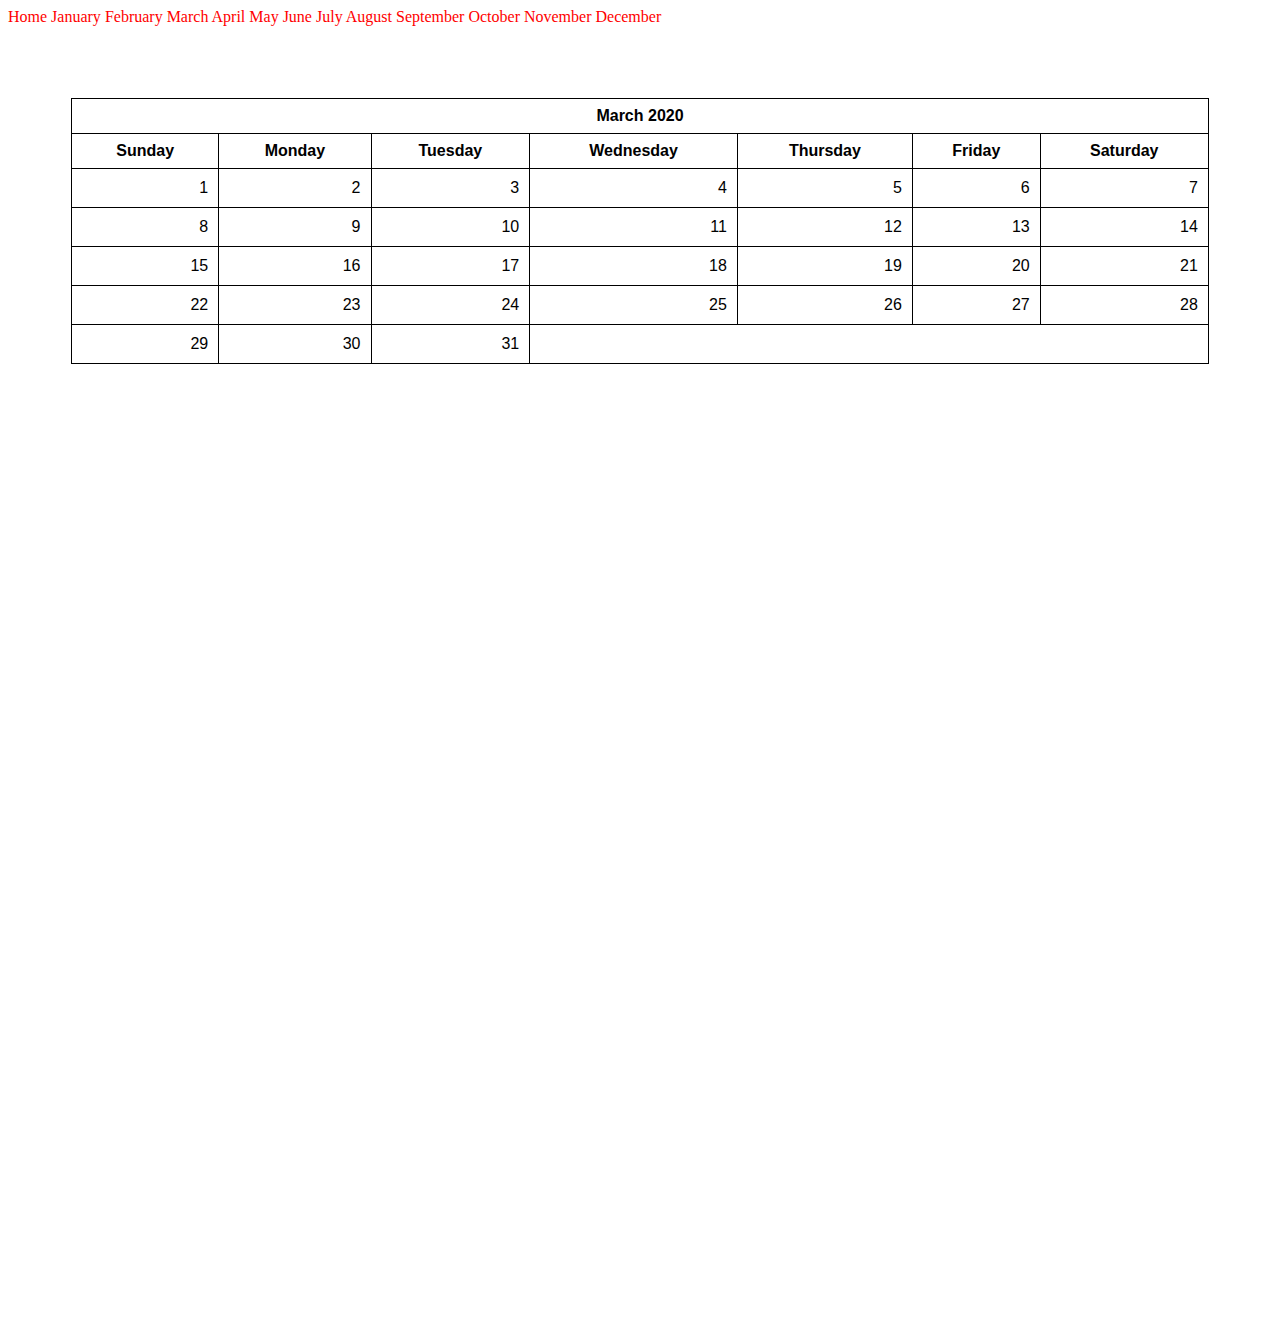
<file: march.html>
<!DOCTYPE html>
<html lang="en">
  <head>
    <meta charset="UTF-8" />
    <meta name="viewport" content="width=device-width, initial-scale=1.0" />
    <title></title>
    <link rel="stylesheet" href="styles.css">
  </head>
  <body>
    <div>
    <header>
      <nav>
        <a id="links" href="index.html">Home</a>
        <a id="links" href="january.html">January</a>
        <a id="links" href="february.html">February</a>
        <a id="links" href="march.html">March</a>
        <a id="links" href="april.html">April</a>
        <a id="links" href="may.html">May</a>
        <a id="links" href="june.html">June</a>
        <a id="links" href="july.html">July</a>
        <a id="links" href="august.html">August</a>
        <a id="links" href="september.html">September</a>
        <a id="links" href="october.html">October</a>
        <a id="links" href="november.html">November</a>
        <a id="links" href="december.html">December</a>
    </nav>
    </header>
    <main> 
        <br></br>
        <br></br>
        <table class="MonthTable March">
            <thead>
              <tr>
                <th colspan="7"> March 2020</th>
              </tr>
              <tr>
                <th>Sunday</th>
                <th>Monday</th>
                <th>Tuesday</th>
                <th>Wednesday</th>
                <th>Thursday</th>
                <th>Friday</th>
                <th>Saturday</th>
              </tr>
            </thead>
            <tbody>
              <tr>
                <td>1</td>
                <td>2</td>
                <td>3</td>
                <td>4</td>
                <td>5</td>
                <td>6</td>
                <td>7</td>
              </tr>
              <tr>
                <td>8</td>
                <td>9</td>
                <td>10</td>
                <td>11</td>
                <td>12</td>
                <td>13</td>
                <td>14</td>
              </tr>
              <tr>
                <td>15</td>
                <td>16</td>
                <td>17</td>
                <td>18</td>
                <td>19</td>
                <td>20</td>
                <td>21</td>
              </tr>
              <tr>
                <td>22</td>
                <td>23</td>
                <td>24</td>
                <td>25</td>
                <td>26</td>
                <td>27</td>
                <td>28</td>
              </tr>
              <tr>
                <td>29</td>
                <td>30</td>
                <td>31</td>
                <td colspan="4"></td>
              </tr>
            </tbody>

        </table>

        <br></br>
        <br></br>

        <section id="#">

          </section>

    </main>
    <footer></footer>
  </div>
  </body>
</html>
</file>
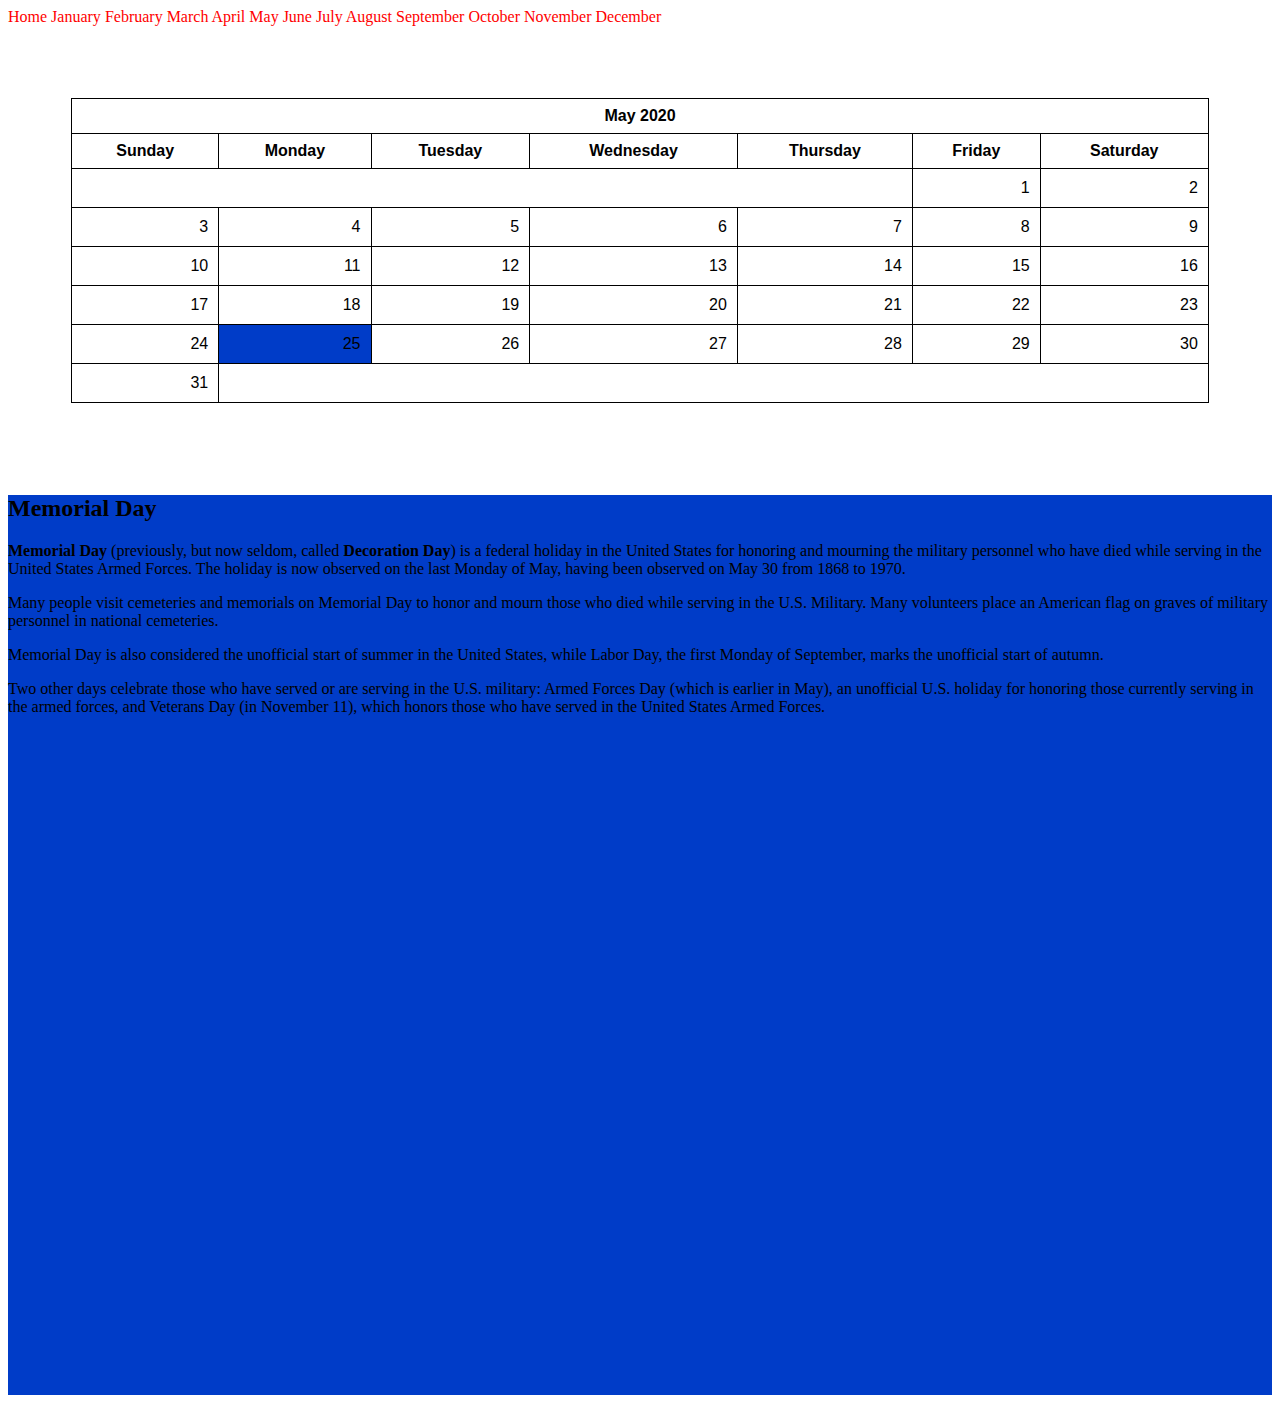
<file: may.html>
<!DOCTYPE html>
<html lang="en">
  <head>
    <meta charset="UTF-8" />
    <meta name="viewport" content="width=device-width, initial-scale=1.0" />
    <title></title>
    <link rel="stylesheet" href="styles.css">
  </head>
  <body>
    <div>
    <header>
      <nav>
        <a id="links" href="index.html">Home</a>
        <a id="links" href="january.html">January</a>
        <a id="links" href="february.html">February</a>
        <a id="links" href="march.html">March</a>
        <a id="links" href="april.html">April</a>
        <a id="links" href="may.html">May</a>
        <a id="links" href="june.html">June</a>
        <a id="links" href="july.html">July</a>
        <a id="links" href="august.html">August</a>
        <a id="links" href="september.html">September</a>
        <a id="links" href="october.html">October</a>
        <a id="links" href="november.html">November</a>
        <a id="links" href="december.html">December</a>
    </nav>
    </header>
    <main> 
        <br></br>
        <br></br>
        <table class="MonthTable May">
            <thead>
              <tr>
                <th colspan="7"> May 2020</th>
              </tr>
              <tr>
                <th>Sunday</th>
                <th>Monday</th>
                <th>Tuesday</th>
                <th>Wednesday</th>
                <th>Thursday</th>
                <th>Friday</th>
                <th>Saturday</th>
              </tr>
            </thead>
            <tbody>
              <tr>
                <td colspan="5"></td>
                <td>1</td>
                <td>2</td>
              </tr>
              <tr>
                <td>3</td>
                <td>4</td>
                <td>5</td>
                <td>6</td>
                <td>7</td>
                <td>8</td>
                <td>9</td>
              </tr>
              <tr>
                <td>10</td>
                <td>11</td>
                <td>12</td>
                <td>13</td>
                <td>14</td>
                <td>15</td>
                <td>16</td>
              </tr>
              <tr>
                <td>17</td>
                <td>18</td>
                <td>19</td>
                <td>20</td>
                <td>21</td>
                <td>22</td>
                <td>23</td>
              </tr>
              <tr>
                <td>24</td>
                <td id="memorial-day">25</td>
                <td>26</td>
                <td>27</td>
                <td>28</td>
                <td>29</td>
                <td>30</td>
              </tr>
              <tr>
                <td>31</td>
                <td colspan="6"></td>
              </tr>
            </tbody>

        </table>

        <br></br>
        <br></br>

        <section id="memorial-day-or-decoration-day">

          <h2>Memorial Day</h2>
            <p><Strong>Memorial Day</Strong> (previously, but now seldom, called <Strong>Decoration Day</Strong>) is a federal holiday in the United States for honoring and mourning the military personnel who have died while serving in the United States Armed Forces. The holiday is now observed on the last Monday of May, having been observed on May 30 from 1868 to 1970.</p>

            <p>Many people visit cemeteries and memorials on Memorial Day to honor and mourn those who died while serving in the U.S. Military. Many volunteers place an American flag on graves of military personnel in national cemeteries.</p>
            
            <p>Memorial Day is also considered the unofficial start of summer in the United States, while Labor Day, the first Monday of September, marks the unofficial start of autumn.</p>

            <p>Two other days celebrate those who have served or are serving in the U.S. military: Armed Forces Day (which is earlier in May), an unofficial U.S. holiday for honoring those currently serving in the armed forces, and Veterans Day (in November 11), which honors those who have served in the United States Armed Forces.</p>
          </section>
    </main>
    <footer></footer>
  </div>
  </body>
</html>
</file>
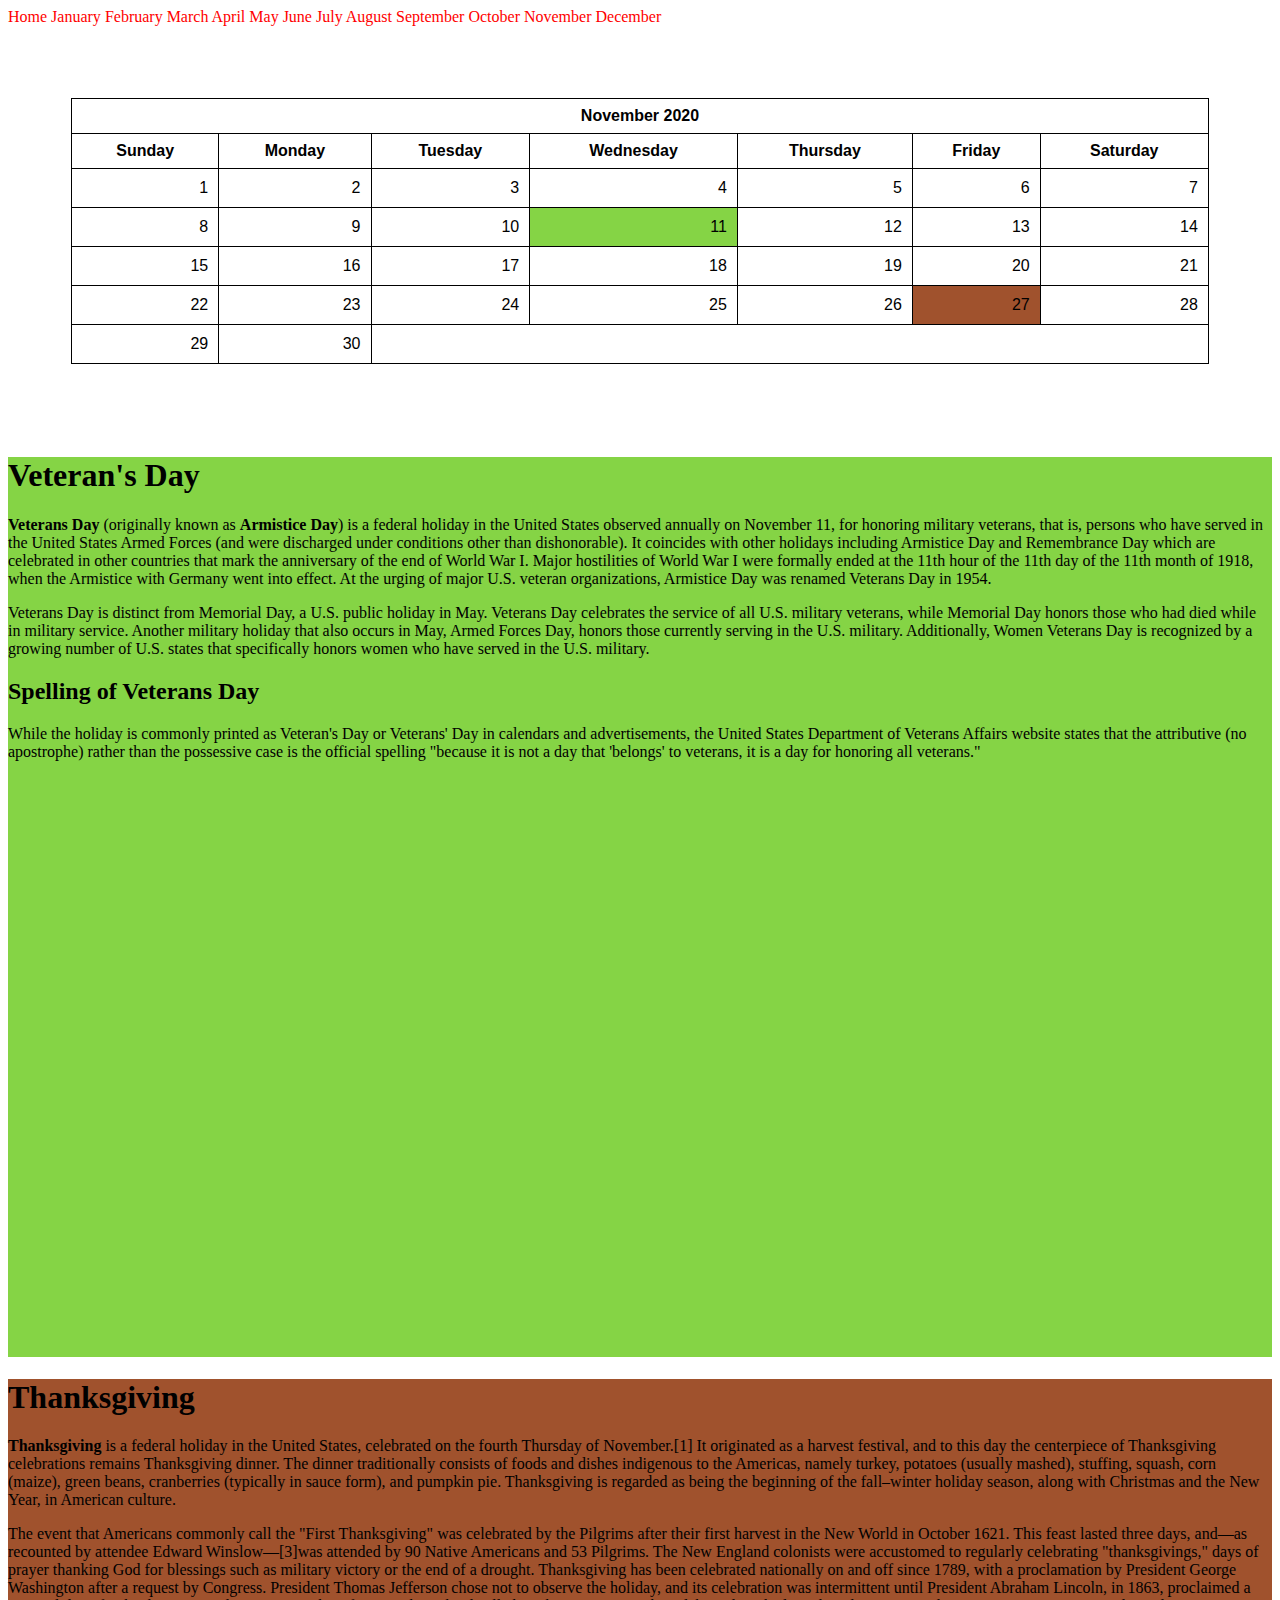
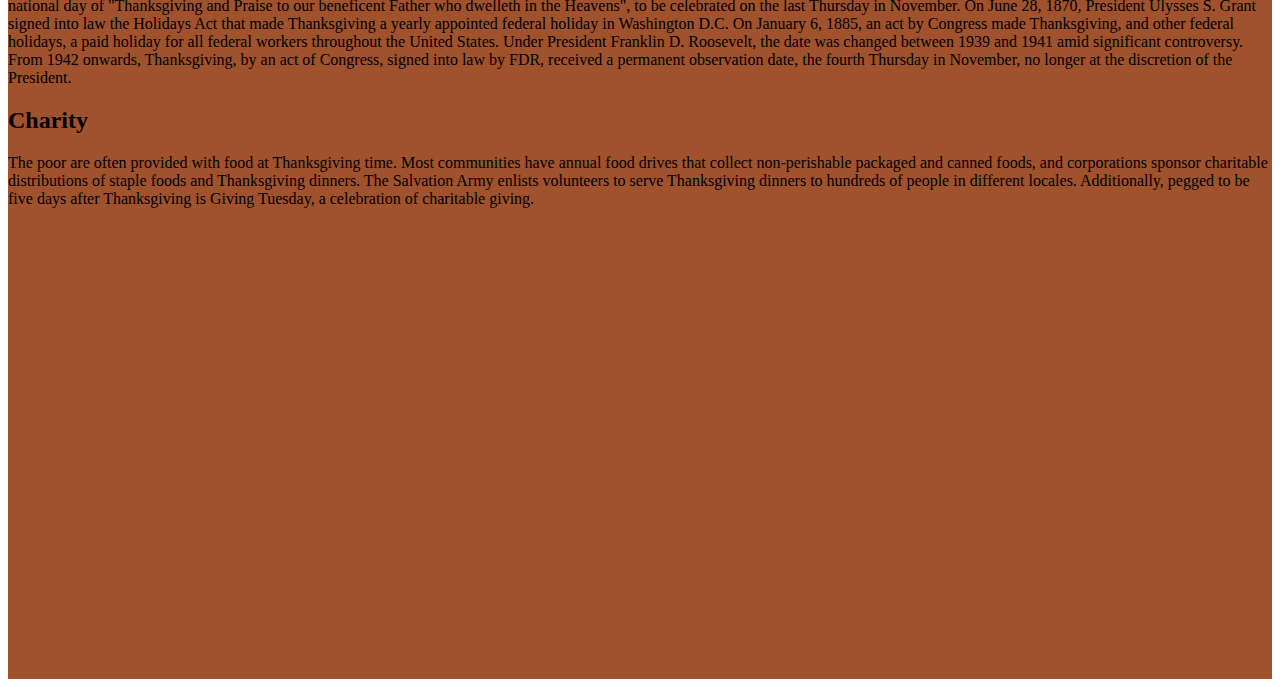
<file: november.html>
<!DOCTYPE html>
<html lang="en">
  <head>
    <meta charset="UTF-8" />
    <meta name="viewport" content="width=device-width, initial-scale=1.0" />
    <title></title>
    <link rel="stylesheet" href="styles.css">
  </head>
  <body>
    <div>
    <header>
      <nav>
        <a id="links" href="index.html">Home</a>
        <a id="links" href="january.html">January</a>
        <a id="links" href="february.html">February</a>
        <a id="links" href="march.html">March</a>
        <a id="links" href="april.html">April</a>
        <a id="links" href="may.html">May</a>
        <a id="links" href="june.html">June</a>
        <a id="links" href="july.html">July</a>
        <a id="links" href="august.html">August</a>
        <a id="links" href="september.html">September</a>
        <a id="links" href="october.html">October</a>
        <a id="links" href="november.html">November</a>
        <a id="links" href="december.html">December</a>
    </nav>
    </header>
    <main> 
        <br></br>
        <br></br>
        <table class="MonthTable November">
            <thead>
              <tr>
                <th colspan="7"> November 2020</th>
              </tr>
              <tr>
                <th>Sunday</th>
                <th>Monday</th>
                <th>Tuesday</th>
                <th>Wednesday</th>
                <th>Thursday</th>
                <th>Friday</th>
                <th>Saturday</th>
              </tr>
            </thead>
            <tbody>
              <tr>
                
                <td>1</td>
                <td>2</td>
                <td>3</td>
                <td>4</td>
                <td>5</td>
                <td>6</td>
                <td>7</td>
              </tr>
              <tr>
                <td>8</td>
                <td>9</td>
                <td>10</td>
                <td id="veterans-day">11</td>
                <td>12</td>
                <td>13</td>
                <td>14</td>
              </tr>
              <tr>
                <td>15</td>
                <td>16</td>
                <td>17</td>
                <td>18</td>
                <td>19</td>
                <td>20</td>
                <td>21</td>
              </tr>
              <tr>
                <td>22</td>
                <td>23</td>
                <td>24</td>
                <td>25</td>
                <td>26</td>
                <td id="turkey-day">27</td>
                <td>28</td>
              </tr>
              <tr>
                <td>29</td>
                <td>30</td>
                <td colspan="5"></td>
              </tr>
            </tbody>

        </table>

        <br></br>
        <br></br>

        <section id="veterans-day-USA">

          <h1>Veteran's Day</h1>

          <p>
          <Strong>Veterans Day</Strong> (originally known as <strong>Armistice Day</strong>) is a federal holiday in the United States observed annually on November 11, for honoring military veterans, that is, persons who have served in the United States Armed Forces (and were discharged under conditions other than dishonorable). It coincides with other holidays including Armistice Day and Remembrance Day which are celebrated in other countries that mark the anniversary of the end of World War I. Major hostilities of World War I were formally ended at the 11th hour of the 11th day of the 11th month of 1918, when the Armistice with Germany went into effect. At the urging of major U.S. veteran organizations, Armistice Day was renamed Veterans Day in 1954.
        </p>

          <p>
            Veterans Day is distinct from Memorial Day, a U.S. public holiday in May. Veterans Day celebrates the service of all U.S. military veterans, while Memorial Day honors those who had died while in military service. Another military holiday that also occurs in May, Armed Forces Day, honors those currently serving in the U.S. military. Additionally, Women Veterans Day is recognized by a growing number of U.S. states that specifically honors women who have served in the U.S. military.
          </p>

          <h2>Spelling of Veterans Day</h2>

          <p>While the holiday is commonly printed as Veteran's Day or Veterans' Day in calendars and advertisements, the United States Department of Veterans Affairs website states that the attributive (no apostrophe) rather than the possessive case is the official spelling "because it is not a day that 'belongs' to veterans, it is a day for honoring all veterans."</p>

          </section>



          <section id="turkey-day">

            <h1>Thanksgiving</h1>
  
            <p>
            <Strong>Thanksgiving</Strong> is a federal holiday in the United States, celebrated on the fourth Thursday of November.[1] It originated as a harvest festival, and to this day the centerpiece of Thanksgiving celebrations remains Thanksgiving dinner. The dinner traditionally consists of foods and dishes indigenous to the Americas, namely turkey, potatoes (usually mashed), stuffing, squash, corn (maize), green beans, cranberries (typically in sauce form), and pumpkin pie. Thanksgiving is regarded as being the beginning of the fall–winter holiday season, along with Christmas and the New Year, in American culture.
          </p>
  
            <p>
              The event that Americans commonly call the "First Thanksgiving" was celebrated by the Pilgrims after their first harvest in the New World in October 1621. This feast lasted three days, and—as recounted by attendee Edward Winslow—[3]was attended by 90 Native Americans and 53 Pilgrims. The New England colonists were accustomed to regularly celebrating "thanksgivings," days of prayer thanking God for blessings such as military victory or the end of a drought. Thanksgiving has been celebrated nationally on and off since 1789, with a proclamation by President George Washington after a request by Congress. President Thomas Jefferson chose not to observe the holiday, and its celebration was intermittent until President Abraham Lincoln, in 1863, proclaimed a national day of "Thanksgiving and Praise to our beneficent Father who dwelleth in the Heavens", to be celebrated on the last Thursday in November. On June 28, 1870, President Ulysses S. Grant signed into law the Holidays Act that made Thanksgiving a yearly appointed federal holiday in Washington D.C. On January 6, 1885, an act by Congress made Thanksgiving, and other federal holidays, a paid holiday for all federal workers throughout the United States. Under President Franklin D. Roosevelt, the date was changed between 1939 and 1941 amid significant controversy. From 1942 onwards, Thanksgiving, by an act of Congress, signed into law by FDR, received a permanent observation date, the fourth Thursday in November, no longer at the discretion of the President.
            </p>
  
            <h2>Charity</h2>
  
            <p>The poor are often provided with food at Thanksgiving time. Most communities have annual food drives that collect non-perishable packaged and canned foods, and corporations sponsor charitable distributions of staple foods and Thanksgiving dinners. The Salvation Army enlists volunteers to serve Thanksgiving dinners to hundreds of people in different locales. Additionally, pegged to be five days after Thanksgiving is Giving Tuesday, a celebration of charitable giving.</p>
            
            </section>


    </main>
    <footer></footer>
  </div>
  </body>
</html>
</file>
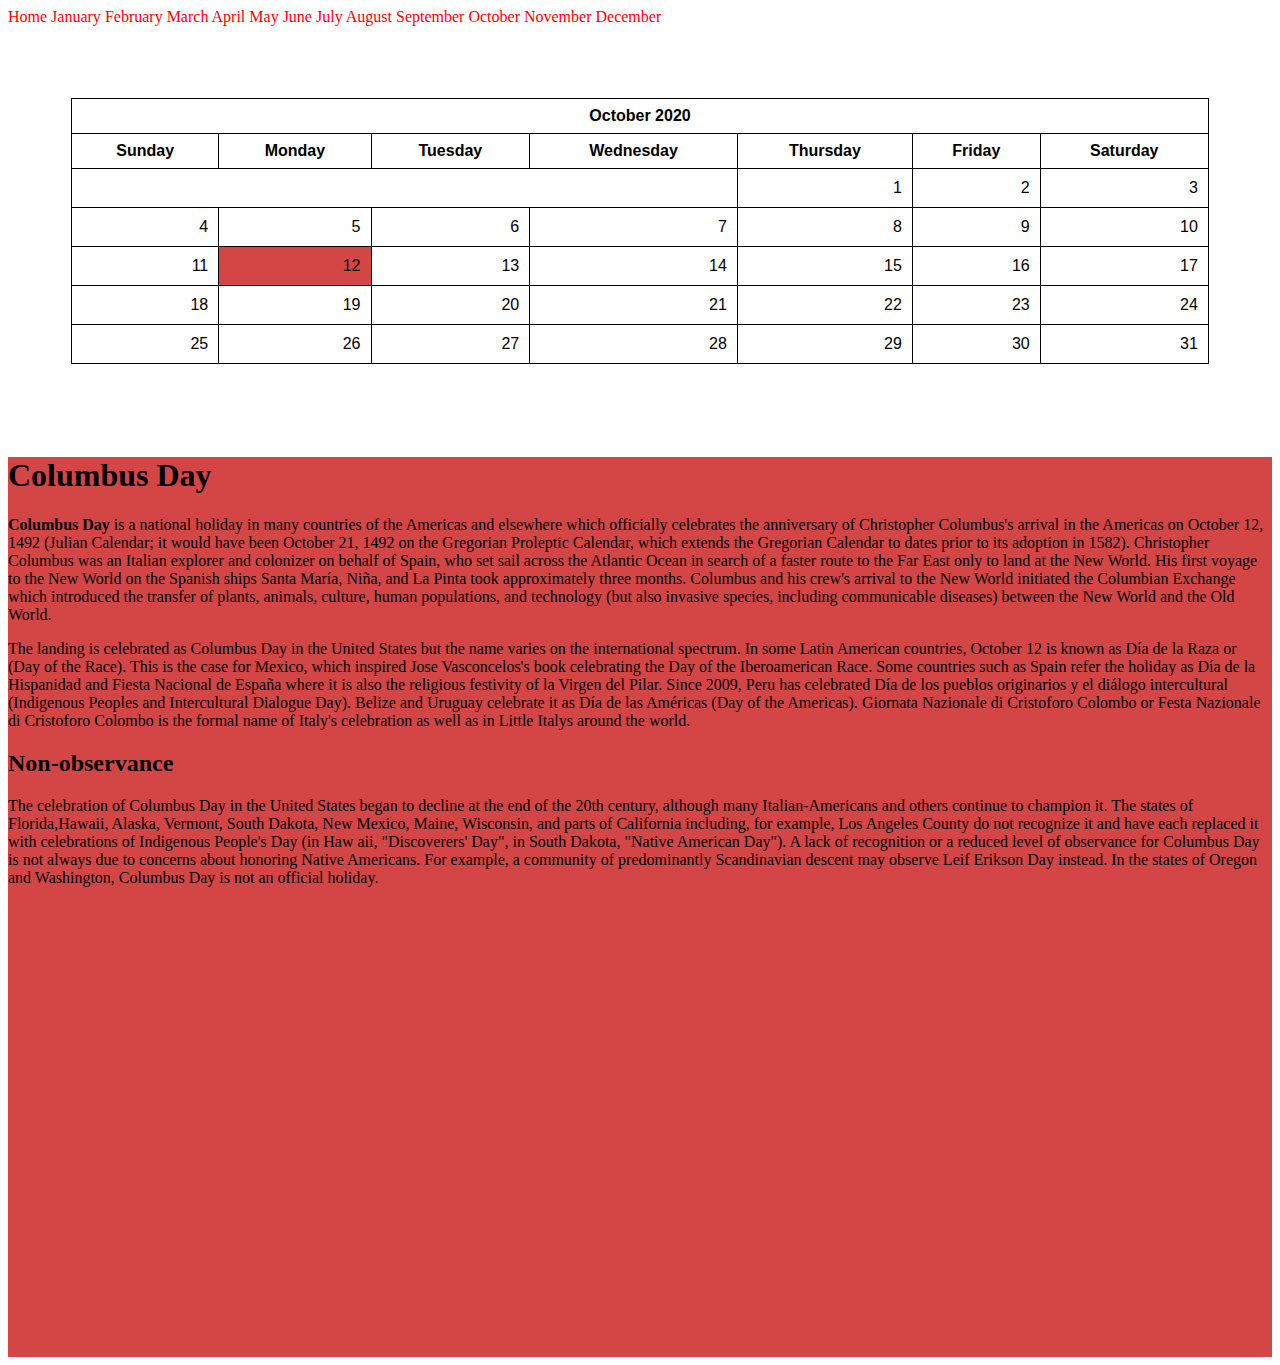
<file: october.html>
<!DOCTYPE html>
<html lang="en">
  <head>
    <meta charset="UTF-8" />
    <meta name="viewport" content="width=device-width, initial-scale=1.0" />
    <title></title>
    <link rel="stylesheet" href="styles.css">
  </head>
  <body>
    <div>
    <header>
      <nav>
        <a id="links" href="index.html">Home</a>
        <a id="links" href="january.html">January</a>
        <a id="links" href="february.html">February</a>
        <a id="links" href="march.html">March</a>
        <a id="links" href="april.html">April</a>
        <a id="links" href="may.html">May</a>
        <a id="links" href="june.html">June</a>
        <a id="links" href="july.html">July</a>
        <a id="links" href="august.html">August</a>
        <a id="links" href="september.html">September</a>
        <a id="links" href="october.html">October</a>
        <a id="links" href="november.html">November</a>
        <a id="links" href="december.html">December</a>
    </nav>
    </header>
    <main> 
        <br></br>
        <br></br>
        <table class="MonthTable October">
            <thead>
              <tr>
                <th colspan="7"> October 2020</th>
              </tr>
              <tr>
                <th>Sunday</th>
                <th>Monday</th>
                <th>Tuesday</th>
                <th>Wednesday</th>
                <th>Thursday</th>
                <th>Friday</th>
                <th>Saturday</th>
              </tr>
            </thead>
            <tbody>
              <tr>
                <td colspan="4"></td>
                <td>1</td>
                <td>2</td>
                <td>3</td>

              </tr>
              <tr>
                <td>4</td>
                <td>5</td>
                <td>6</td>
                <td>7</td>
                <td>8</td>
                <td>9</td>
                <td>10</td>
              </tr>
              <tr>
                <td>11</td>
                <td id="columbus-day">12</td>
                <td>13</td>
                <td>14</td>
                <td>15</td>
                <td>16</td>
                <td>17</td>
              </tr>
              <tr>
                <td>18</td>
                <td>19</td>
                <td>20</td>
                <td>21</td>
                <td>22</td>
                <td>23</td>
                <td>24</td>
              </tr>
              <tr>
                <td>25</td>
                <td>26</td>
                <td>27</td>
                <td>28</td>
                <td>29</td>
                <td>30</td>
                <td>31</td>
              </tr>
            </tbody>

        </table>

        <br></br>
        <br></br>

        <section id="columbus-day-USA">

          <h1>Columbus Day</h1>

          <p>
          <Strong>Columbus Day</Strong> is a national holiday in many countries of the Americas and elsewhere which officially celebrates the anniversary of Christopher Columbus's arrival in the Americas on October 12, 1492 (Julian Calendar; it would have been October 21, 1492 on the Gregorian Proleptic Calendar, which extends the Gregorian Calendar to dates prior to its adoption in 1582). Christopher Columbus was an Italian explorer and colonizer on behalf of Spain, who set sail across the Atlantic Ocean in search of a faster route to the Far East only to land at the New World. His first voyage to the New World on the Spanish ships Santa María, Niña, and La Pinta took approximately three months. Columbus and his crew's arrival to the New World initiated the Columbian Exchange which introduced the transfer of plants, animals, culture, human populations, and technology (but also invasive species, including communicable diseases) between the New World and the Old World.
        </p>

          <p>
            The landing is celebrated as Columbus Day in the United States but the name varies on the international spectrum. In some Latin American countries, October 12 is known as Día de la Raza or (Day of the Race). This is the case for Mexico, which inspired Jose Vasconcelos's book celebrating the Day of the Iberoamerican Race. Some countries such as Spain refer the holiday as Día de la Hispanidad and Fiesta Nacional de España where it is also the religious festivity of la Virgen del Pilar. Since 2009, Peru has celebrated Día de los pueblos originarios y el diálogo intercultural (Indigenous Peoples and Intercultural Dialogue Day).  Belize and Uruguay celebrate it as Día de las Américas (Day of the Americas). Giornata Nazionale di Cristoforo Colombo or Festa Nazionale di Cristoforo Colombo is the formal name of Italy's celebration as well as in Little Italys around the world.
          </p>

          <h2>Non-observance</h2>

          The celebration of Columbus Day in the United States began to decline at the end of the 20th century, although many Italian-Americans and others continue to champion it. The states of Florida,Hawaii, Alaska, Vermont, South Dakota, New Mexico, Maine, Wisconsin, and parts of California including, for example, Los Angeles County do not recognize it and have each replaced it with celebrations of Indigenous People's Day (in Haw  aii, "Discoverers' Day", in South Dakota, "Native American Day"). A lack of recognition or a reduced level of observance for Columbus Day is not always due to concerns about honoring Native Americans. For example, a community of predominantly Scandinavian descent may observe Leif Erikson Day instead. In the states of Oregon and Washington, Columbus Day is not an official holiday.
          </section>

    </main>
    <footer></footer>
  </div>
  </body>
</html>
</file>
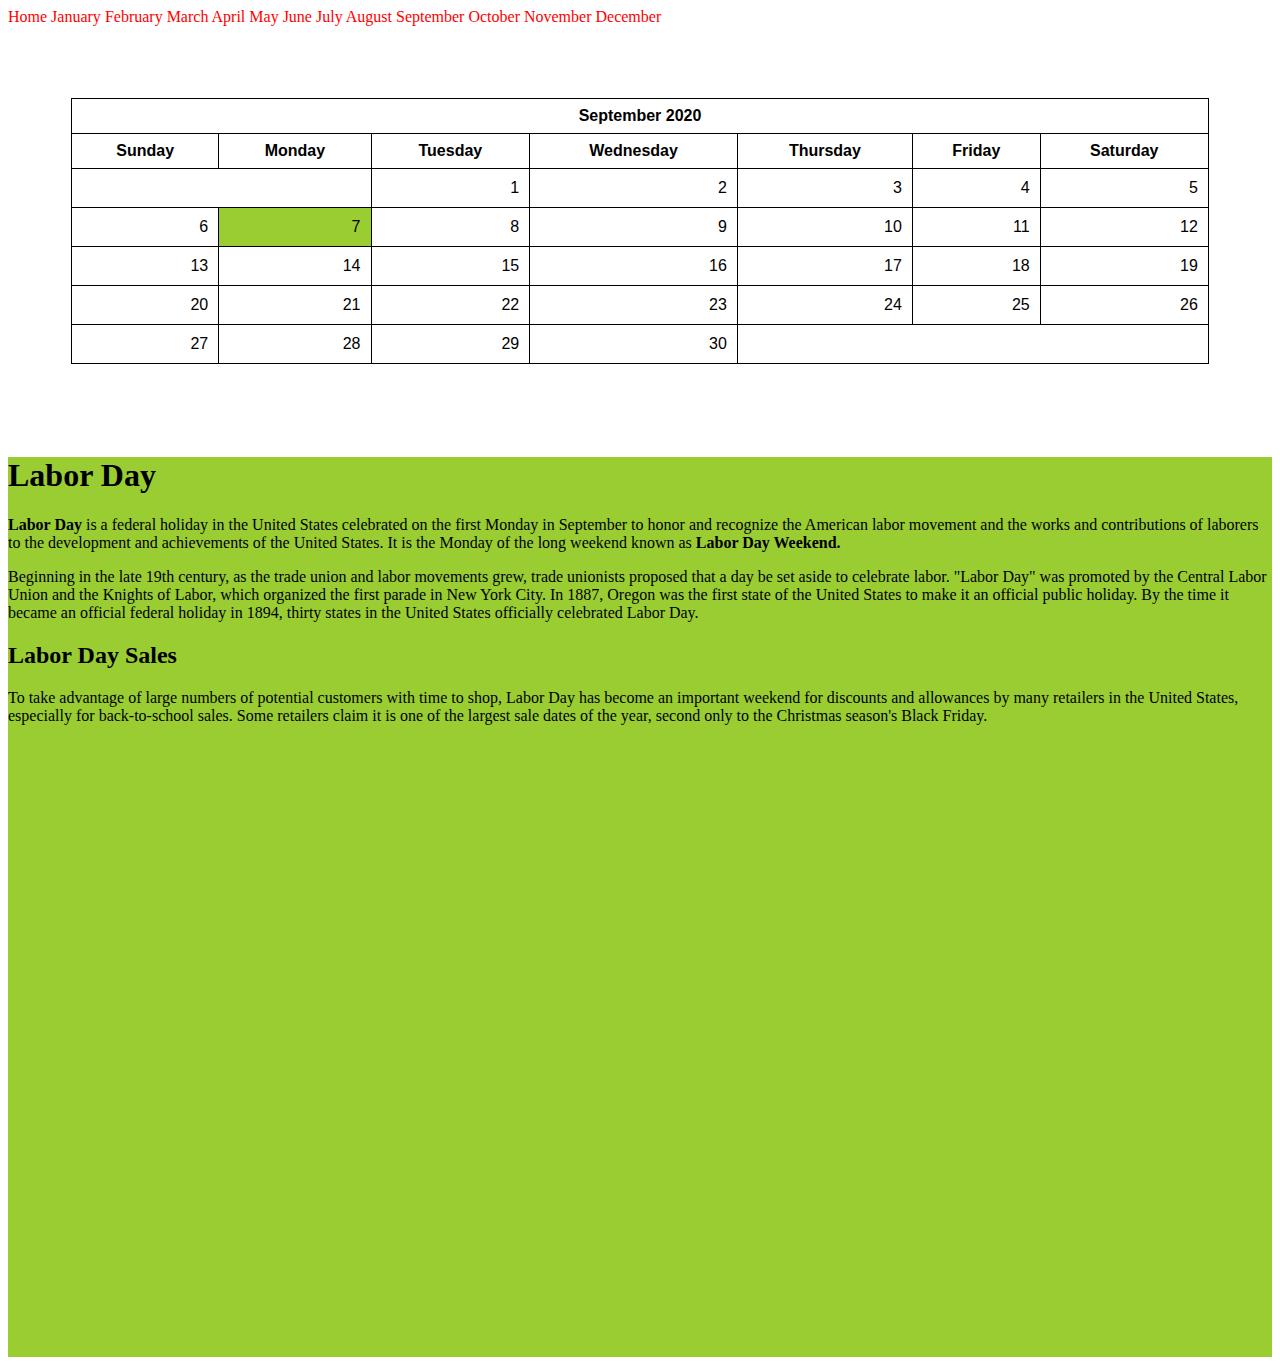
<file: september.html>
<!DOCTYPE html>
<html lang="en">
  <head>
    <meta charset="UTF-8" />
    <meta name="viewport" content="width=device-width, initial-scale=1.0" />
    <title></title>
    <link rel="stylesheet" href="styles.css">
  </head>
  <body>
    <div>
    <header>
      <nav>
        <a id="links" href="index.html">Home</a>
        <a id="links" href="january.html">January</a>
        <a id="links" href="february.html">February</a>
        <a id="links" href="march.html">March</a>
        <a id="links" href="april.html">April</a>
        <a id="links" href="may.html">May</a>
        <a id="links" href="june.html">June</a>
        <a id="links" href="july.html">July</a>
        <a id="links" href="august.html">August</a>
        <a id="links" href="september.html">September</a>
        <a id="links" href="october.html">October</a>
        <a id="links" href="november.html">November</a>
        <a id="links" href="december.html">December</a>
    </nav>
    </header>
    <main> 
        <br></br>
        <br></br>
        <table class="MonthTable September">
            <thead>
              <tr>
                <th colspan="7"> September 2020</th>
              </tr>
              <tr>
                <th>Sunday</th>
                <th>Monday</th>
                <th>Tuesday</th>
                <th>Wednesday</th>
                <th>Thursday</th>
                <th>Friday</th>
                <th>Saturday</th>
              </tr>
            </thead>
            <tbody>
              <tr>
                <td colspan="2"></td>
                <td>1</td>
                <td>2</td>
                <td>3</td>
                <td>4</td>
                <td>5</td>
              </tr>
              <tr>
                <td>6</td>
                <td id="labor-day">7</td>
                <td>8</td>
                <td>9</td>
                <td>10</td>
                <td>11</td>
                <td>12</td>
              </tr>
              <tr>
                <td>13</td>
                <td>14</td>
                <td>15</td>
                <td>16</td>
                <td>17</td>
                <td>18</td>
                <td>19</td>
              </tr>
              <tr>
                <td>20</td>
                <td>21</td>
                <td>22</td>
                <td>23</td>
                <td>24</td>
                <td>25</td>
                <td>26</td>
              </tr>
              <tr>
                <td>27</td>
                <td>28</td>
                <td>29</td>
                <td>30</td>
                <td colspan="3"></td>
              </tr>
            </tbody>

        </table>

        <br></br>
        <br></br>

        <section id="labor-day-USA">

          <h1>Labor Day</h1>

          <p><Strong>Labor Day</Strong> is a federal holiday in the United States celebrated on the first Monday in September to honor and recognize the American labor movement and the works and contributions of laborers to the development and achievements of the United States. It is the Monday of the long weekend known as <Strong>Labor Day Weekend.</Strong></p>

          <p>Beginning in the late 19th century, as the trade union and labor movements grew, trade unionists proposed that a day be set aside to celebrate labor. "Labor Day" was promoted by the Central Labor Union and the Knights of Labor, which organized the first parade in New York City. In 1887, Oregon was the first state of the United States to make it an official public holiday. By the time it became an official federal holiday in 1894, thirty states in the United States officially celebrated Labor Day.</p>

          <h2>Labor Day Sales</h2>

          <p>To take advantage of large numbers of potential customers with time to shop, Labor Day has become an important weekend for discounts and allowances by many retailers in the United States, especially for back-to-school sales. Some retailers claim it is one of the largest sale dates of the year, second only to the Christmas season's Black Friday.</p>

          </section>

    </main>
    <footer></footer>
  </div>
  </body>
</html>
</file>
<file: styles.css>
table {
    font-family: arial, sans-serif;
    border-collapse: collapse;
    width: 90%;
    min-height: 90%;
    margin-top: 0;
    margin-bottom: 0;
    margin-right: auto;
    margin-left: auto;
    border: 1px solid black;
    border-radius: 5px;
  }
  
th{
    text-align: center;
    border: 1px solid black;
    padding: 8px;
}

  td{
    border: 1px solid black;
    text-align: left;
    padding: 8px;
  }

 #links {

  color: red;
  text-decoration: none;
}

section {
  min-height: 100vh;
}

td {
  text-align: right;
  padding: 10px;
}

wrapper{

  font-size: 3em;
}


/*. 

Give each holiday a unique background color of your choosing using its id attribute as its
CSS selector 

*/
#new-years-day,#new-years {

  background-color: green;
}

#martin-luther-king-day, #mlk-day{
  background-color: gray;
}


#gw-day, #george-washington-day
{
  background-color: hotpink;
}

#memorial-day-or-decoration-day,#memorial-day{
  background-color: rgb(0, 60, 200);
}

#independence-day, #independence-day-USA {

  background-color: fuchsia
}

#labor-day, #labor-day-USA {
  background-color: yellowgreen;

}

#columbus-day, #columbus-day-USA{
  background-color: rgb(212, 69, 69);
}

#veterans-day-USA, #veterans-day{
  background-color: rgb(133, 212, 69);
}

#turkey-day, #turkey-day {
  background-color: sienna;
}

#x-max, #x-max-USA {
  background-color: orange;
}
</file>
